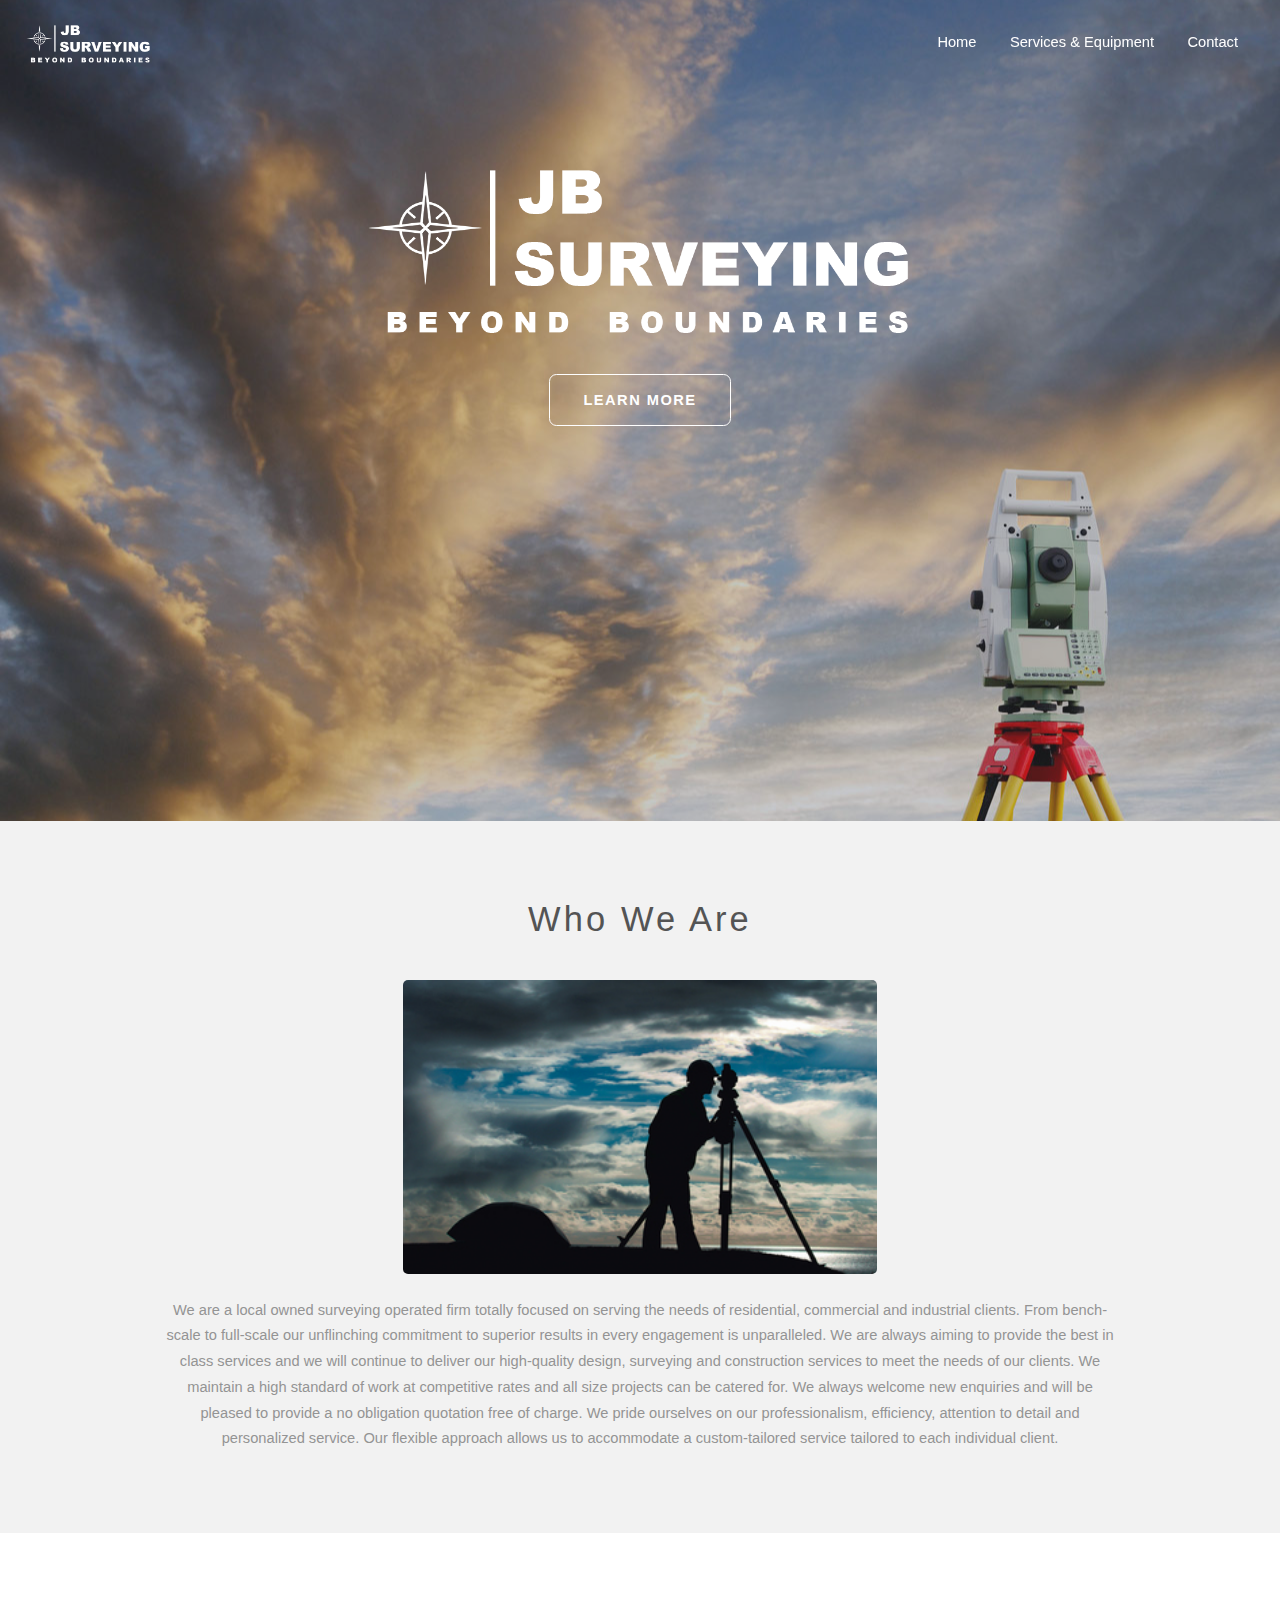
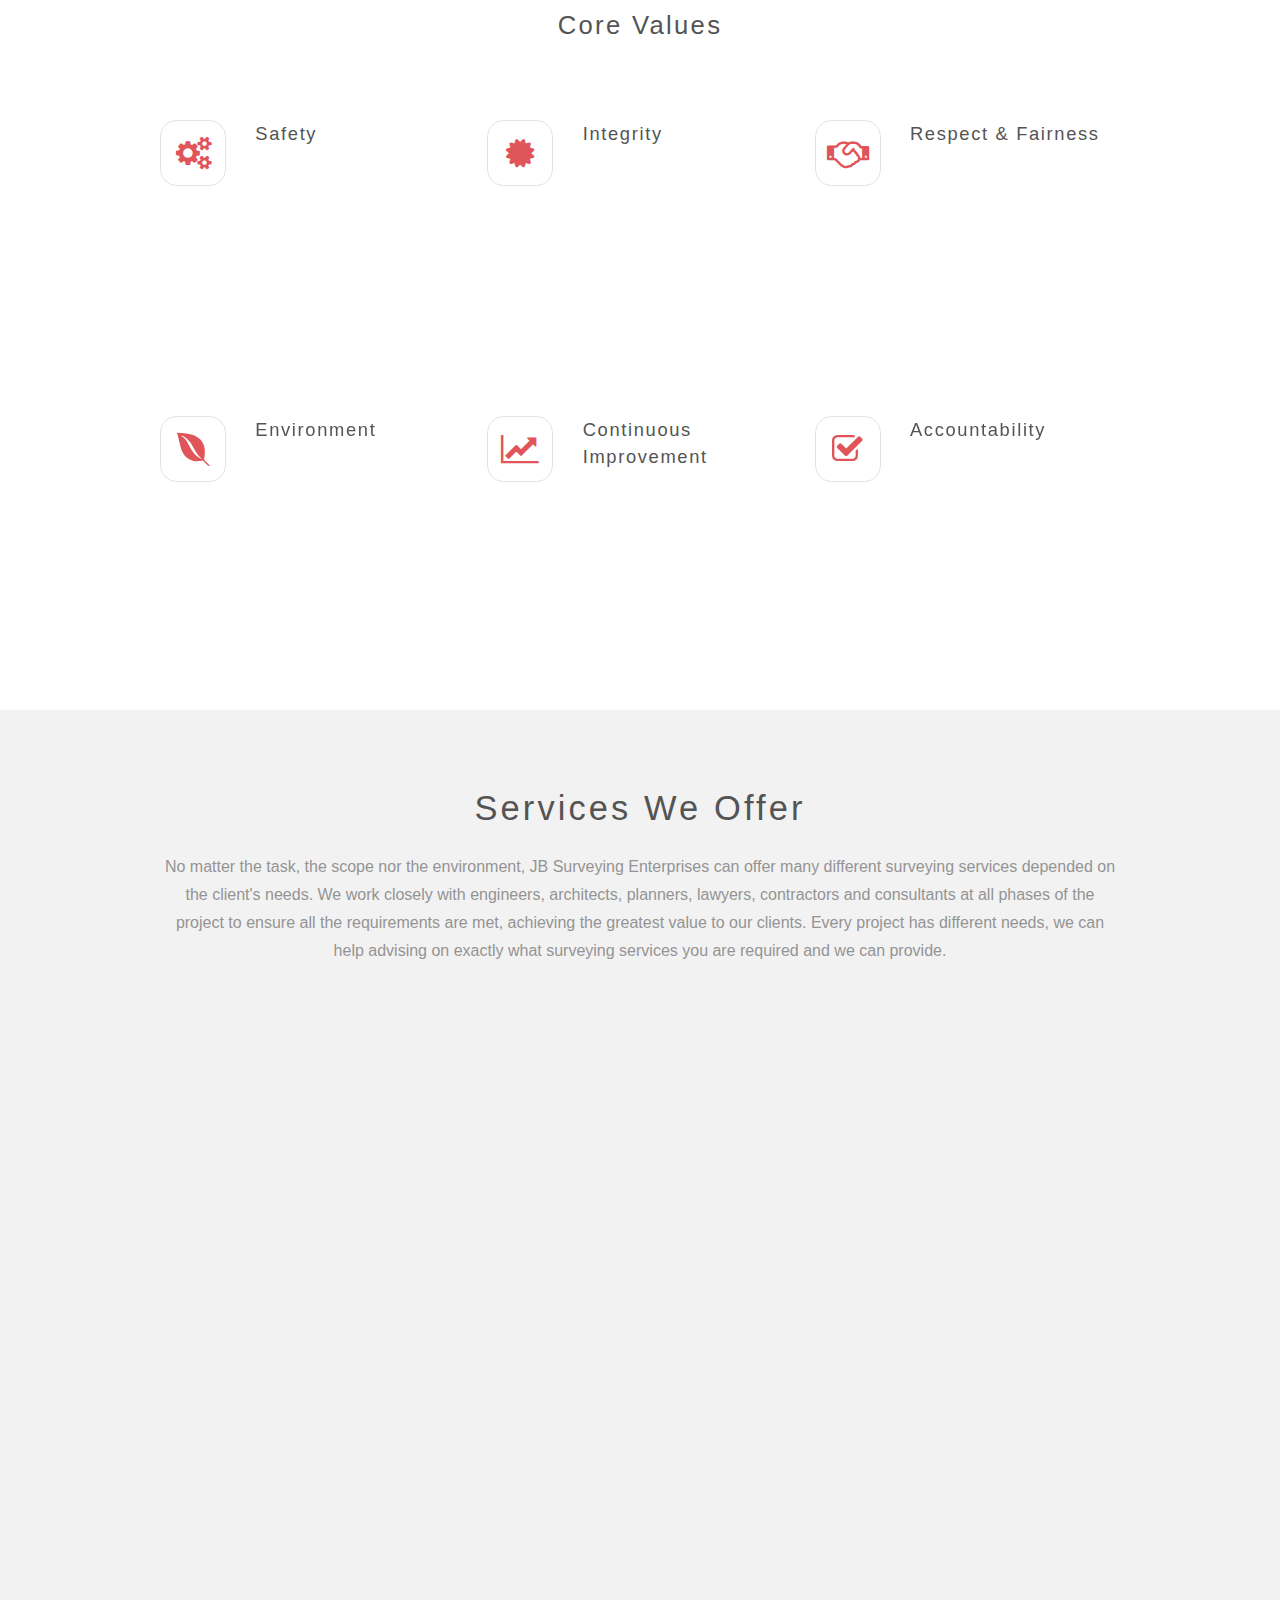
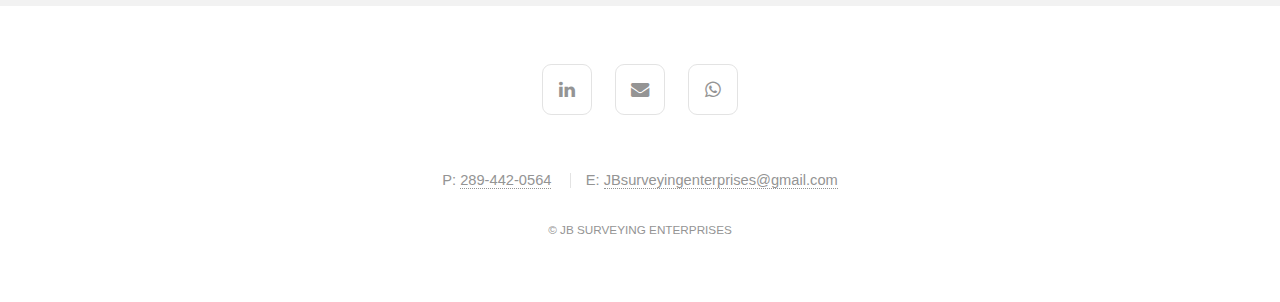
<file: index.html>
<!DOCTYPE HTML>
<html>

<head>
	<title>Home - JB Surveying Enterprises</title>
	<link rel="icon" href="images/JB_LOGO.png"/>
	<meta charset="utf-8" />
	<meta name="viewport" content="width=device-width, initial-scale=1, user-scalable=no" />
	<link rel="stylesheet" href="assets/css/main.css" />
	<link href="https://unpkg.com/aos@2.3.1/dist/aos.css" rel="stylesheet">
</head>

<body class="landing is-preload">

	<!-- Header -->
	<header id="header" class="alt ">
		<!-- <h1><a href="index.html">JB<span>surveying</span></a></h1> -->
		<a class="link" href="."><img class="logo-header" src="/images/new-logo5.png" alt="logo"></a>
		<nav id="nav">
			<ul>
				<li><a href="index.html">Home</a></li>
				<li><a href="services.html">Services & Equipment</a></li>
				<li><a href="contact.html">Contact</a></li>
			</ul>
		</nav>
	</header>

	<!-- Banner -->
	<section id="banner">
		<div class="inner">
			<img class="logo-img" src="/images/new-logo5.png" alt="logo">
			<ul class="actions special">
				<li><a href="#one" class="button large scrolly">Learn More</a></li>
			</ul>
		</div>
	</section>

	<!-- One -->
	<section id="one" class="wrapper style1">
		<div class="container">
			<header class="major">
				<h2>Who We Are</h2>
				<img class="survey-img" src="/images/banner3.jpg" alt="surveyor picture">
				<p class="header-text">We are a local owned surveying operated firm totally focused on serving the needs of residential, commercial and industrial clients.
					From bench-scale to full-scale our unflinching commitment to superior results in every engagement is unparalleled. 
					We are always aiming to provide the best in class services and we will continue to deliver our high-quality design,
					surveying and construction services to meet the needs of our clients.
					We maintain a high standard of work at competitive rates and all size projects can be catered for.
					We always welcome new enquiries and will be pleased to provide a no obligation quotation free of charge. 
					We pride ourselves on our professionalism, efficiency, attention to detail and personalized service.
					 Our flexible approach allows us to accommodate a custom-tailored service tailored to each individual client.
					</p>
			</header>
	</section>

	<!-- Two -->
	<section id="two" class="wrapper style2">
		<div class="container">
			<h2 class="services">Core Values</h2>
			<div class="row gtr-uniform">
				<div class="col-4 col-6-medium col-12-small">
					<section class="feature fa-cogs">
						<h3>Safety</h3>
						<p class="values" data-aos="fade-up" data-aos-duration="1000">We are dedicated to keeping our employees and our clients safe through training, education, and awareness. We safeguard company assets by complying with all company policies and government legislation.</p>
					</section>
				</div>
				<div class="col-4 col-6-medium col-12-small">
					<section class="feature fa-certificate">
						<h3>Integrity</h3>
						<p class="values" data-aos="fade-up" data-aos-duration="1000">We set expectations that demand of ourselves the highest standards of individual and corporate integrity.</p>
					</section>
				</div>
				<div class="col-4 col-6-medium col-12-small">
					<section class="feature fa-handshake-o">
						<h3>Respect & Fairness</h3>
						<p class="values" data-aos="fade-up" data-aos-duration="1000">We are dedicated to diversity, fair treatment; open and effective communication and interaction; mutual respect; and trust. We practice leadership that teaches, inspires, and promotes full participation and career development.</p>
					</section>
				</div>
				<div class="col-4 col-6-medium col-12-small">
					<section class="feature fa-envira">
						<h3>Environment</h3>
						<p class="values" data-aos="fade-up" data-aos-duration="1000">We care about the environment in which we all live and are committed to safeguard and operate in a manner that is environmentally sensitive and responsible.</p>
					</section>
				</div>
				<div class="col-4 col-6-medium col-12-small">
					<section class="feature fa-line-chart">
						<h3>Continuous Improvement</h3>
						<p class="values" data-aos="fade-up" data-aos-duration="1000">We create an operating discipline of continuous improvement that is integral to our culture. We foster an environment that encourages innovation, creativity, and results through teamwork and support.</p>
					</section>
				</div>
				<div class="col-4 col-6-medium col-12-small">
					<section class="feature fa-check-square-o">
						<h3>Accountability</h3>
						<p class="values" data-aos="fade-up" data-aos-duration="1000">We honor the commitments we make, and take personal responsibility for all actions and results.</p>
					</section>
				</div>
			</div>
		</div>
		
	</section>

	<!-- Three -->
	<section id="three" class="wrapper style1">
		<div class="container">
			<header class="major">
				<h2>Services We Offer</h2>
				<p class="section-text">No matter the task, the scope nor the environment, JB Surveying Enterprises can offer many different surveying services depended on the client's needs.  We work closely with engineers, architects, planners, lawyers, contractors and consultants at all phases of the project to ensure all the requirements are met, achieving the greatest value to our clients. Every project has different needs, we can help advising on exactly what surveying services you are required and we can provide.</p>
			</header>
			<div class="row">
				<div class="col-6 col-6-medium col-12-small" data-aos="fade-up" data-aos-duration="3000">
					<article class="box post">
						<a href="images/surveying.jpg" class="image fit"><img src="images/surveying.jpg" alt="" /></a>
						<h3>Ground Surveying</h3>
						<p>If you would like more information on what we can offer as surveyors, please click the link below.</p>
						<ul class="actions special">
							<li><a href="services.html#section-one" class="button">Learn More</a></li>
						</ul>
					</article>
				</div>
				<div class="col-6 col-6-medium col-12-small" data-aos="fade-up" data-aos-duration="3000">
					<article class="box post">
						<a href="images/drone.jpg" class="image fit"><img src="images/drone.jpg" alt="" /></a>
						<h3>Aerial Surveying</h3>
						<p>If you would like more information on what we can offer with our aerial surveying, please click the link below.</p>
						<ul class="actions special">
							<li><a href="services.html#section-two" class="button">Learn More</a></li>
						</ul>
					</article>
				</div>
			</div>
		</div>
	</section>

	<!-- Footer -->
	<footer id="footer">
		<ul class="icons">
			<li><a target="_blank" href="https://www.linkedin.com/in/betancourtjuan/" class="icon fa-linkedin"><span class="label">Linkedin</span></a></li>
			<li><a target="_blank" href="mailto:JBsurveyingenterprises@gmail.com" class="icon fa-envelope"><span class="label">Envelope</span></a></li>
			<li><a target="_blank" href="https://wa.me/2894420564" class="icon fa-whatsapp"></a></li>
		</ul>
		<ul class="menu">
			<li>P: <a href="tel:2894420564">289-442-0564</a></li>
			<li>E: <a target="_blank" href="mailto:JBsurveyingenterprises@gmail.com">JBsurveyingenterprises@gmail.com</a></li>
		</ul>
		<span class="copyright">
			&copy; JB SURVEYING ENTERPRISES
		</span>
	</footer>

	<!-- Scripts -->
	<script src="assets/js/jquery.min.js"></script>
	<script src="assets/js/jquery.dropotron.min.js"></script>
	<script src="https://unpkg.com/aos@2.3.1/dist/aos.js"></script>
	<script src="assets/js/jquery.scrollex.min.js"></script>
	<script src="assets/js/jquery.scrolly.min.js"></script>
	<script src="assets/js/jquery.slidertron.min.js"></script>
	<script src="assets/js/browser.min.js"></script>
	<script src="assets/js/breakpoints.min.js"></script>
	<script src="assets/js/util.js"></script>
	<script src="assets/js/main.js"></script>
	<script>
		AOS.init();
	</script>

</body>

</html>
</file>
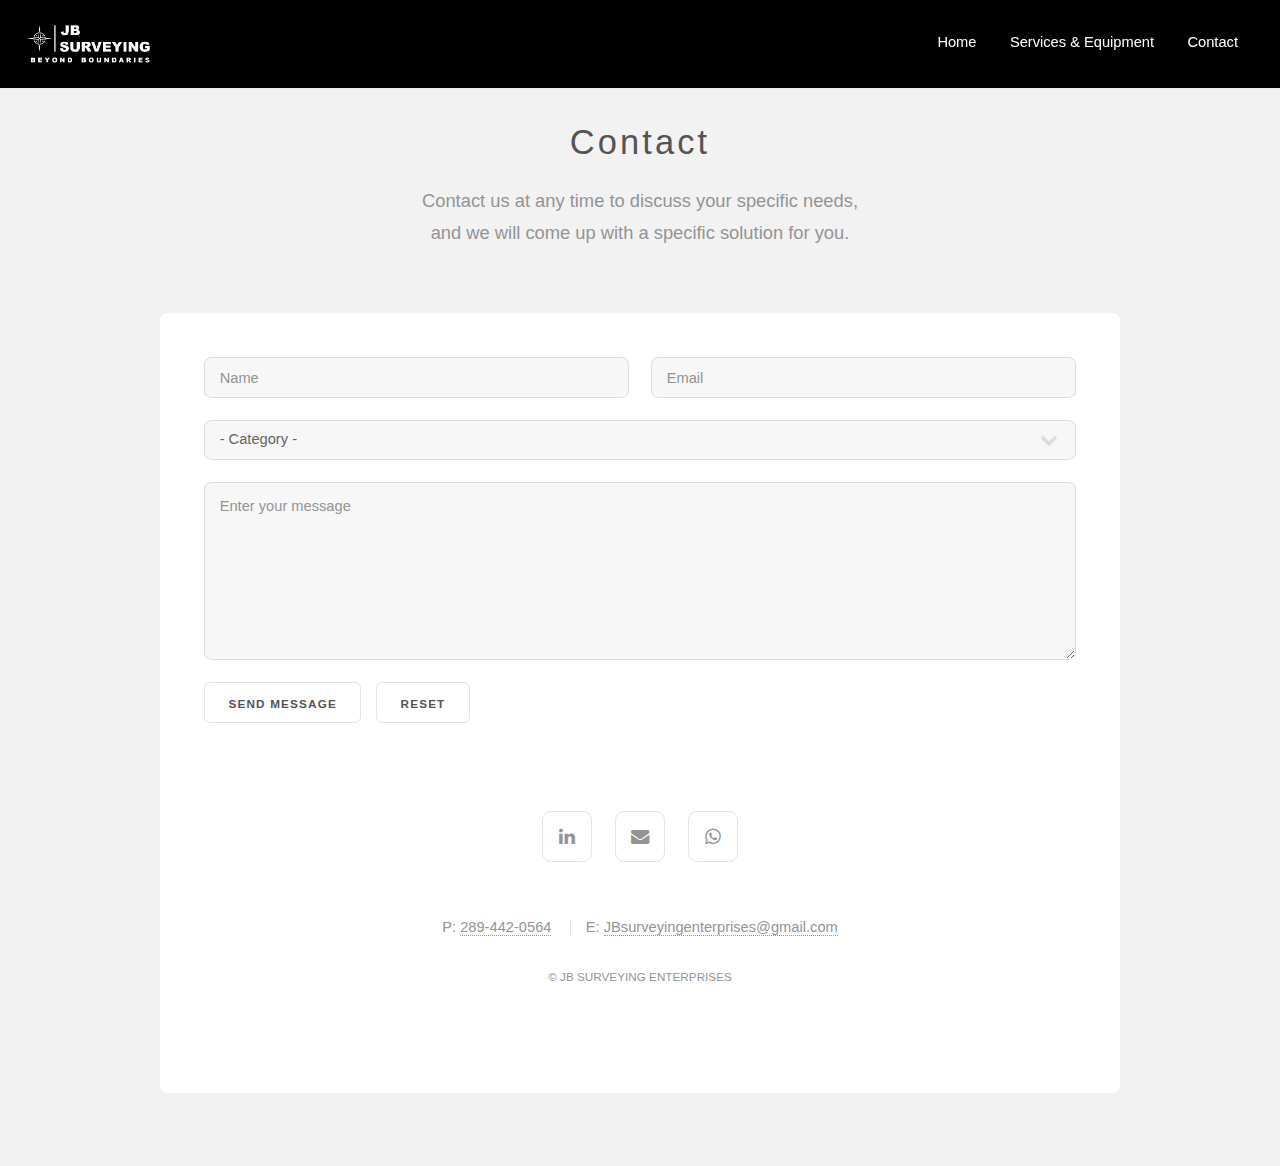
<file: contact.html>
<!DOCTYPE HTML>
<html>
	<head>
		<title>Contact - JB Surveying Enterprises</title>
	    <link rel="icon" href="images/JB_LOGO.png"/>    
		<meta charset="utf-8" />
		<meta name="viewport" content="width=device-width, initial-scale=1, user-scalable=no" />
		<link rel="stylesheet" href="assets/css/main.css" />
	</head>
	<body class="is-preload">

		<!-- Header -->
			<header id="header">
				<!-- <h1><a href="index.html">JB<span>surveying</span></a></h1> -->
				<a class="link" href="."><img class="logo-header" src="/images/new-logo5.png" alt="logo"></a>
				<nav id="nav">
					<ul>
                        <li><a href="index.html">Home</a></li>
                        <li><a href="services.html">Services & Equipment</a></li>
                        <li><a href="contact.html">Contact</a></li>
                    </ul>
				</nav>
			</header>

		<!-- Main -->
			<section id="main" class="wrapper style1">
				<header class="major">
					<h2>Contact</h2>
					<p>Contact us at any time to discuss your specific needs,</br>
                        and we will come up with a specific solution for you.</p>
				</header>
				<div class="container">

					<!-- Content -->
						<section id="content">

							<!-- Form -->
								<section>
									<form name="contact" method="POST" data-netlify="true">
										<div class="row gtr-uniform">
											<div class="col-6 col-12-small">
												<input type="text" name="name" id="name" placeholder="Name" />
											</div>
											<div class="col-6 col-12-small">
												<input type="email" name="email" id="email" placeholder="Email" />
											</div>
											<div class="col-12">
												<select name="category" id="category">
													<option value="">- Category -</option>
													<option value="surveying">Surveying</option>
													<option value="droning">Droning</option>
												</select>
											</div>
											<div class="col-12">
												<textarea name="message" id="message" placeholder="Enter your message" rows="6"></textarea>
											</div>
											<div class="col-12">
												<ul class="actions">
													<li><input type="submit" value="Send Message" /></li>
													<li><input type="reset" value="Reset" class="alt" /></li>
												</ul>
											</div>
										</div>
									</form>
								</section>

		<!-- Footer -->
        <footer id="footer">
			<ul class="icons">
				<li><a target="_blank" href="https://www.linkedin.com/in/betancourtjuan/" class="icon fa-linkedin"><span class="label">Linkedin</span></a></li>
				<li><a target="_blank" href="mailto:JBsurveyingenterprises@gmail.com" class="icon fa-envelope"><span class="label">Envelope</span></a></li>
				<li><a target="_blank" href="https://wa.me/2894420564" class="icon fa-whatsapp"></a></li>
			</ul>
			<ul class="menu">
				<li>P: <a href="tel:2894420564">289-442-0564</a></li>
				<li>E: <a target="_blank" href="mailto:JBsurveyingenterprises@gmail.com">JBsurveyingenterprises@gmail.com</a></li>
			</ul>
			<span class="copyright">
				&copy; JB SURVEYING ENTERPRISES
			</span>
		</footer>

		<!-- Scripts -->
			<script src="assets/js/jquery.min.js"></script>
			<script src="assets/js/jquery.dropotron.min.js"></script>
			<script src="assets/js/jquery.scrollex.min.js"></script>
			<script src="assets/js/jquery.scrolly.min.js"></script>
			<script src="assets/js/jquery.slidertron.min.js"></script>
			<script src="assets/js/browser.min.js"></script>
			<script src="assets/js/breakpoints.min.js"></script>
			<script src="assets/js/util.js"></script>
			<script src="assets/js/main.js"></script>

	</body>
</html>
</file>
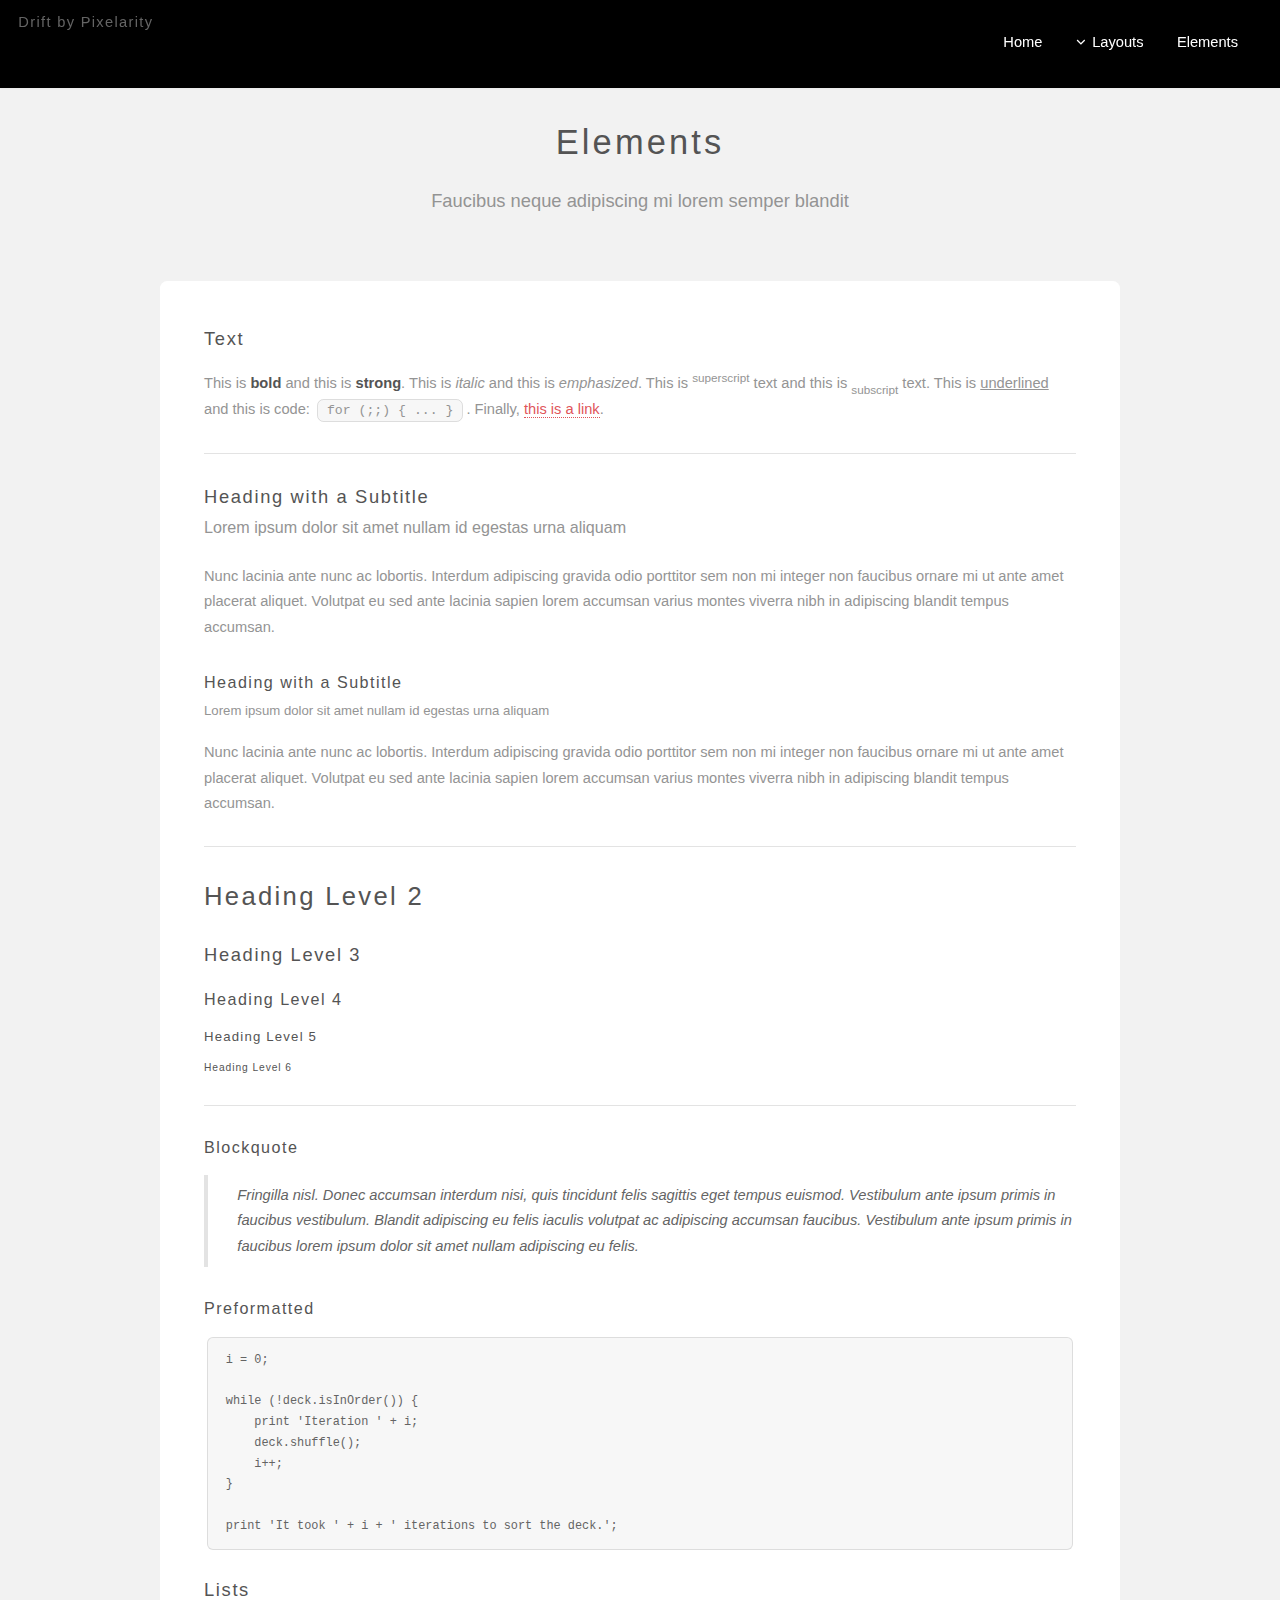
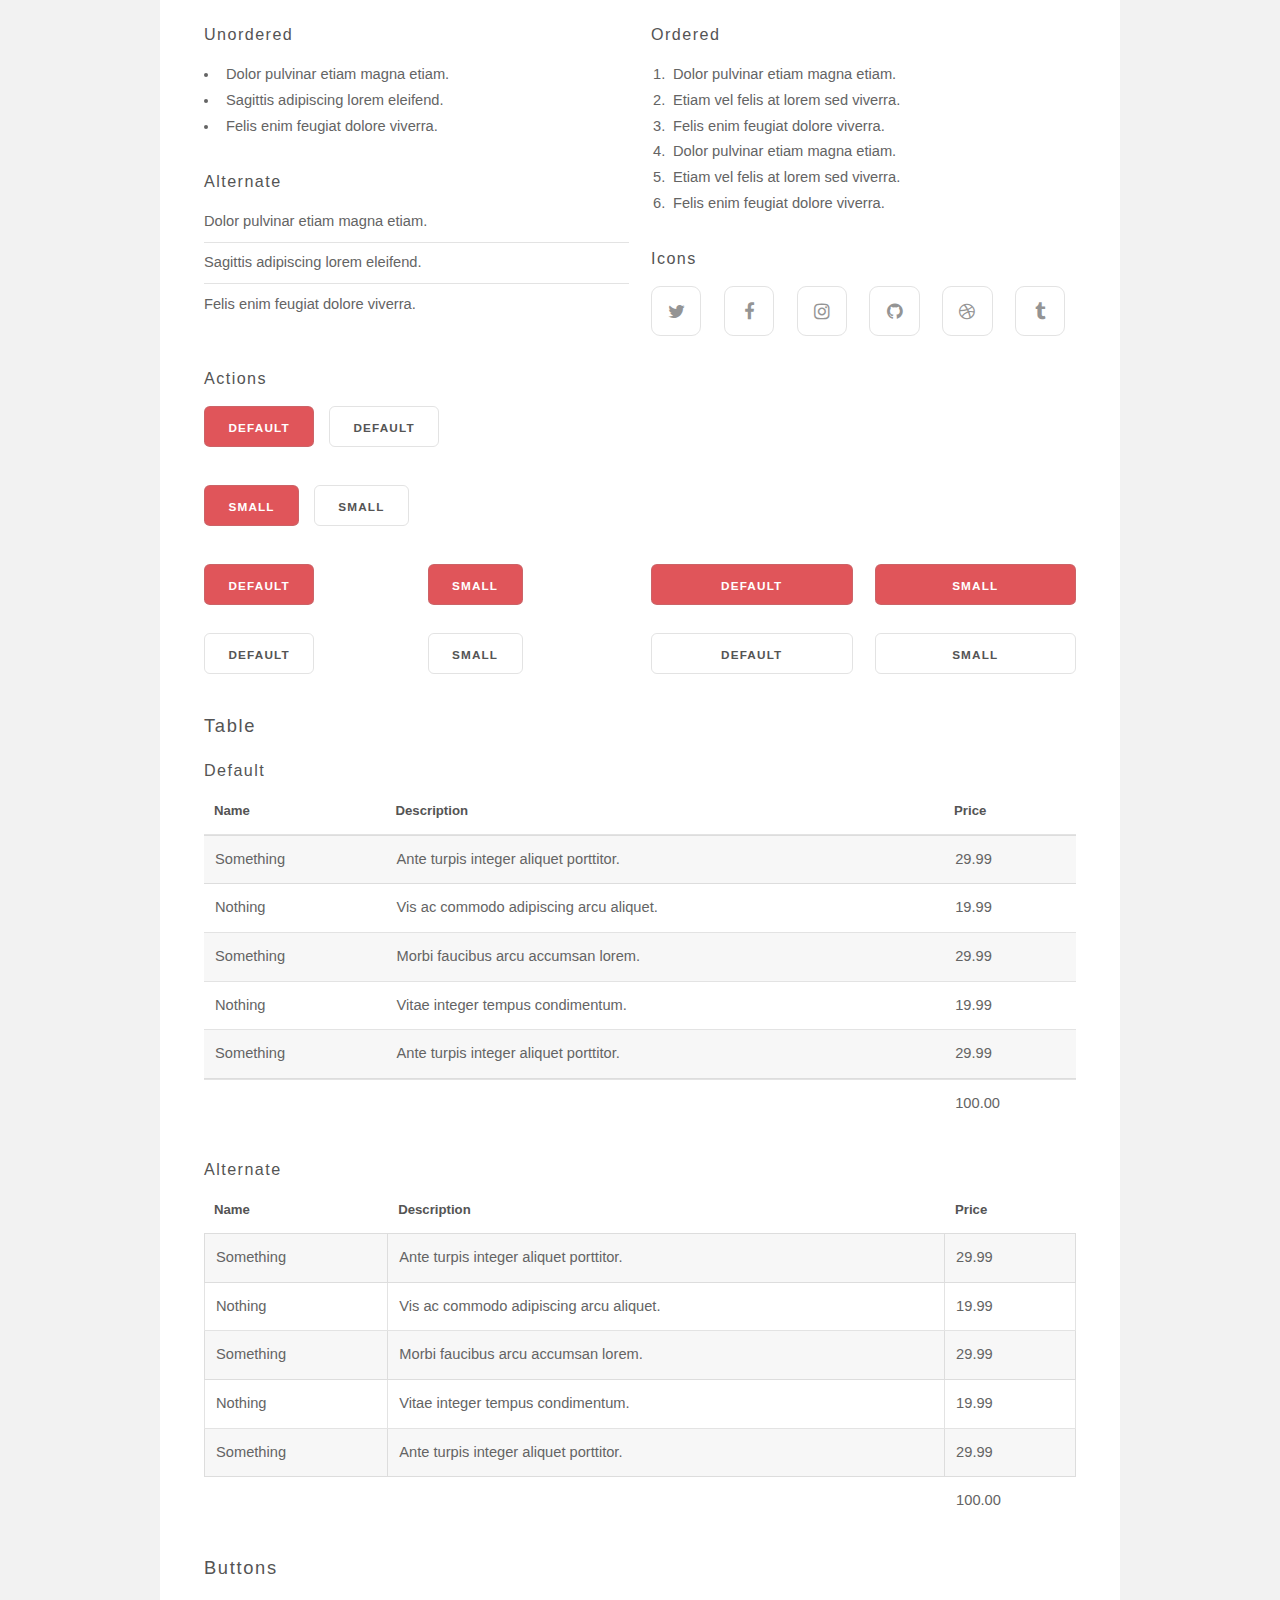
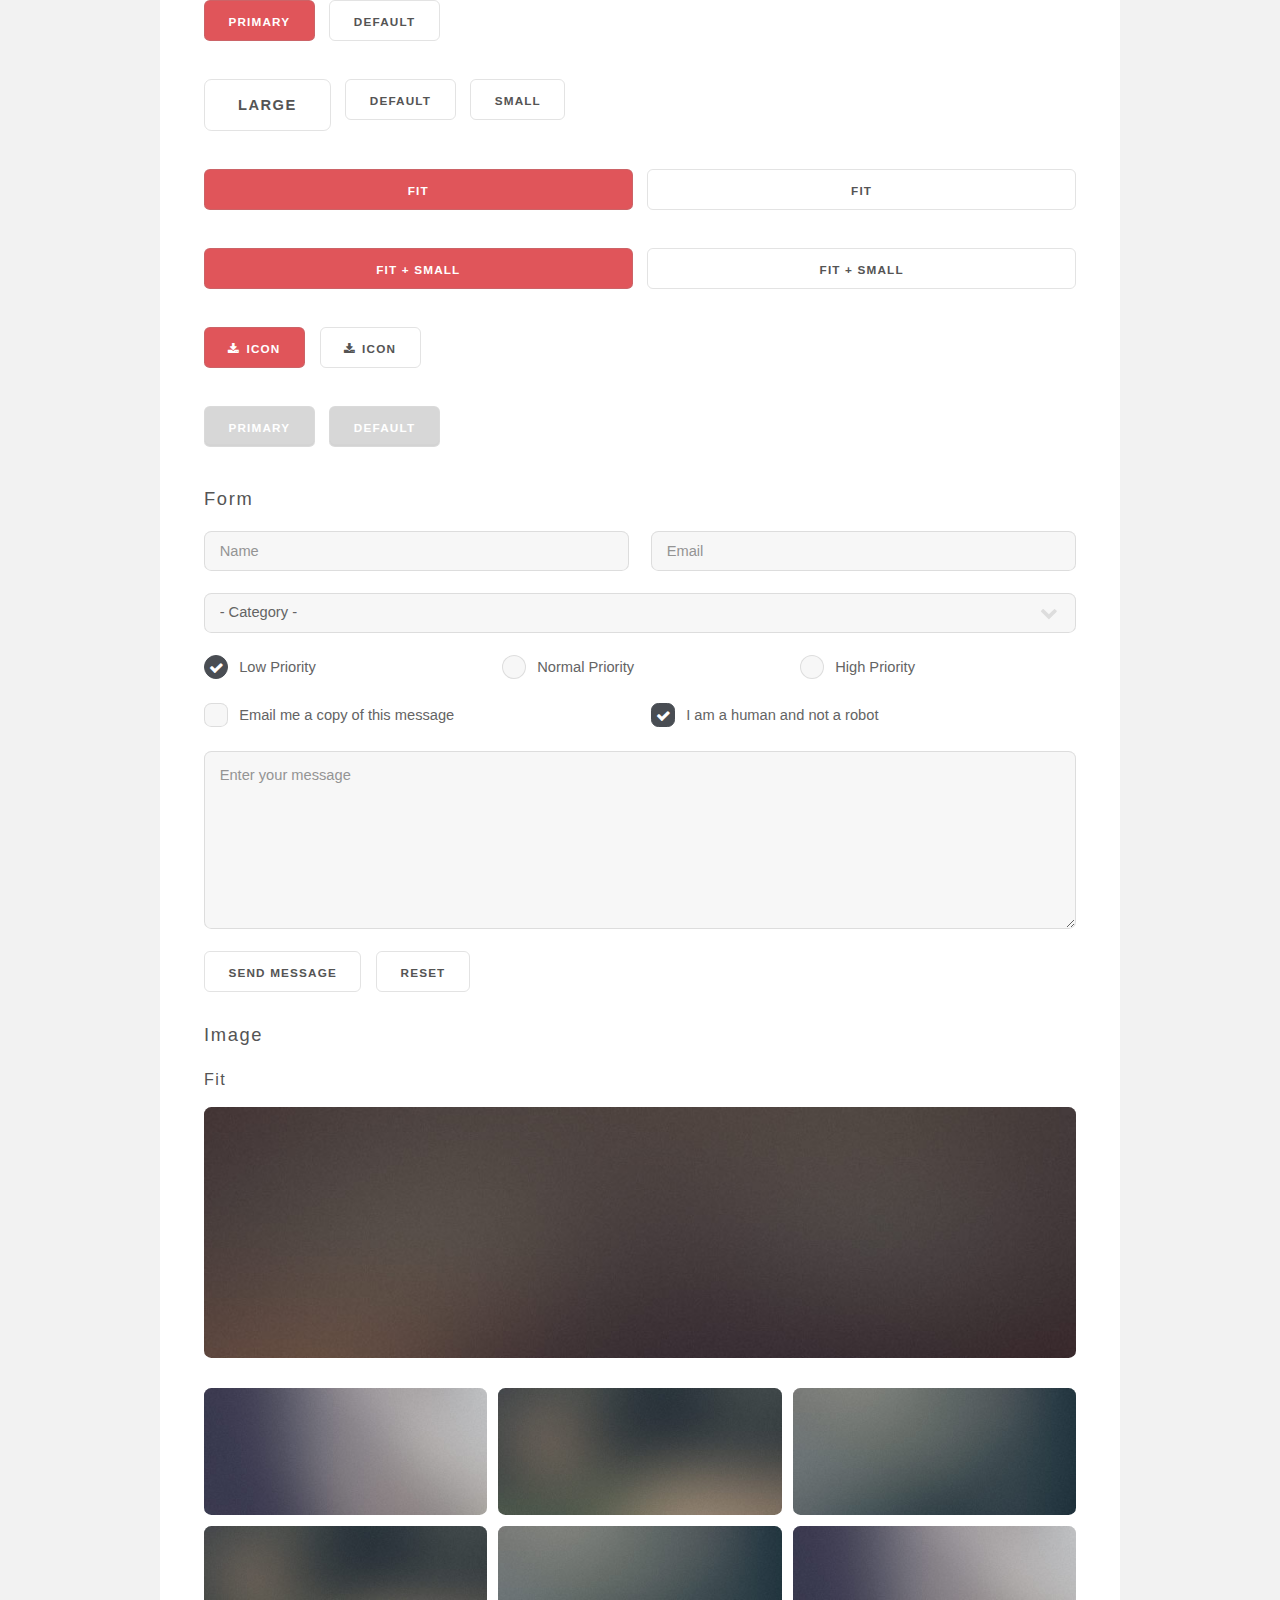
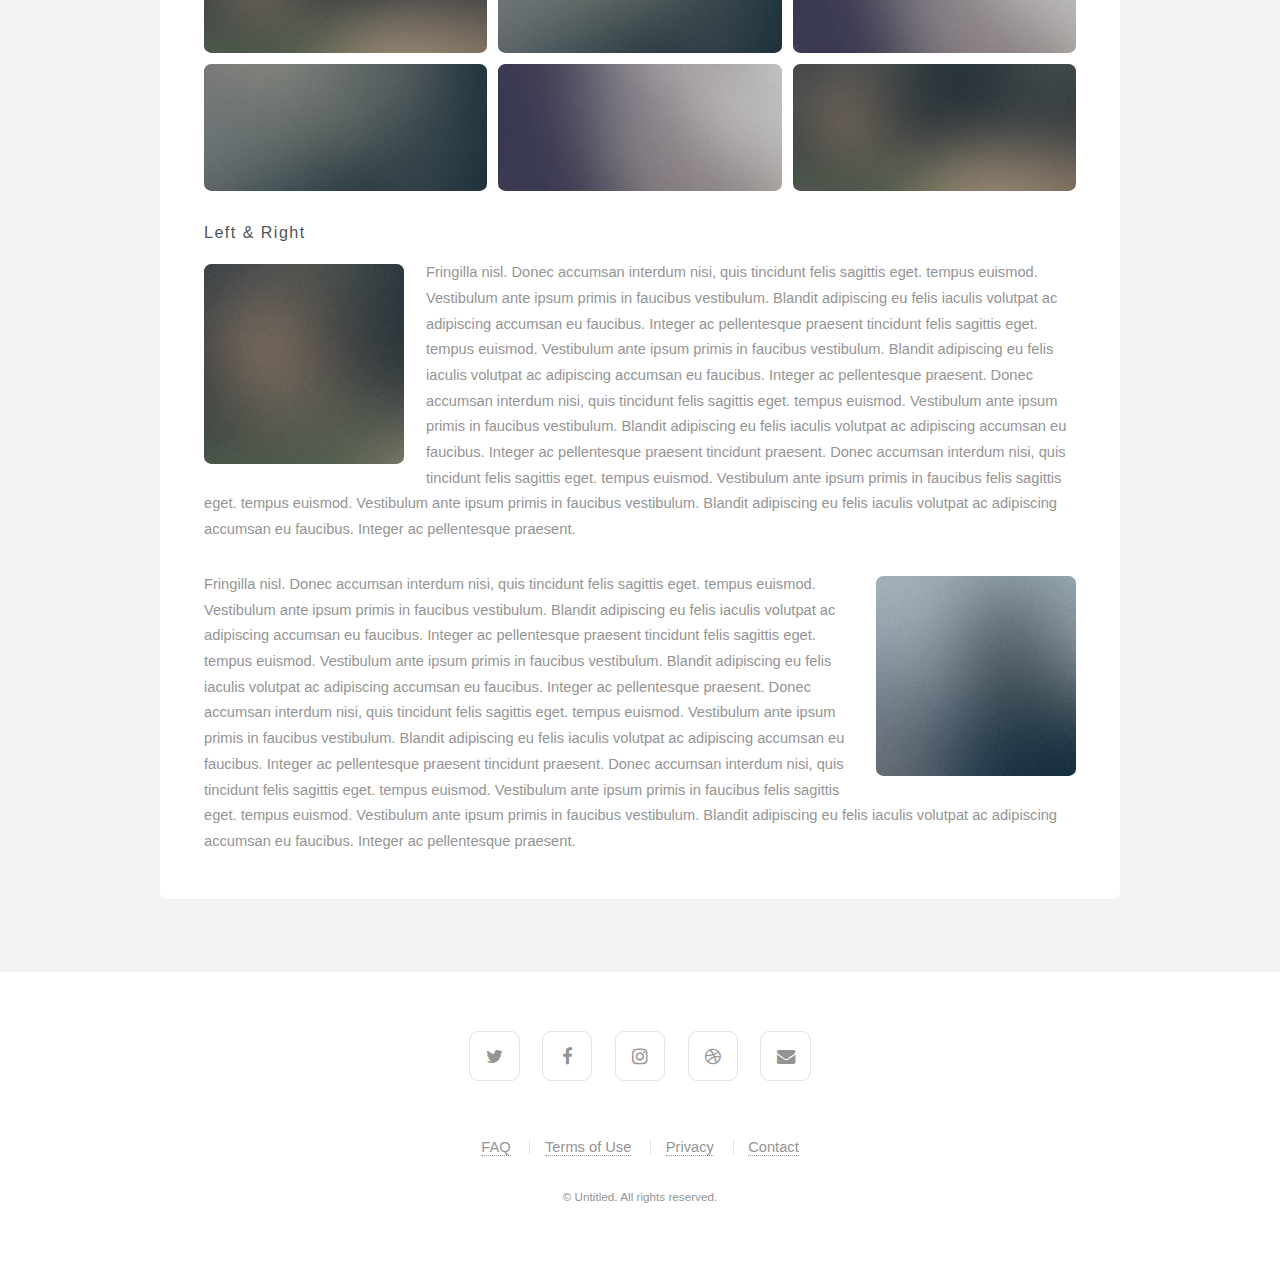
<file: elements.html>
<!DOCTYPE HTML>
<html>
	<head>
		<title>Untitled</title>
		<meta charset="utf-8" />
		<meta name="viewport" content="width=device-width, initial-scale=1, user-scalable=no" />
		<link rel="stylesheet" href="assets/css/main.css" />
	</head>
	<body class="is-preload">

		<!-- Header -->
			<header id="header">
				<h1><a href="index.html">Drift <span>by Pixelarity</span></a></h1>
				<nav id="nav">
					<ul>
						<li><a href="index.html">Home</a></li>
						<li>
							<a href="#" class="icon fa-angle-down">Layouts</a>
							<ul>
								<li><a href="left-sidebar.html">Left Sidebar</a></li>
								<li><a href="right-sidebar.html">Right Sidebar</a></li>
								<li><a href="no-sidebar.html">No Sidebar</a></li>
								<li>
									<a href="#">Submenu</a>
									<ul>
										<li><a href="#">Option 1</a></li>
										<li><a href="#">Option 2</a></li>
										<li><a href="#">Option 3</a></li>
										<li><a href="#">Option 4</a></li>
									</ul>
								</li>
							</ul>
						</li>
						<li><a href="elements.html">Elements</a></li>
					</ul>
				</nav>
			</header>

		<!-- Main -->
			<section id="main" class="wrapper style1">
				<header class="major">
					<h2>Elements</h2>
					<p>Faucibus neque adipiscing mi lorem semper blandit</p>
				</header>
				<div class="container">

					<!-- Content -->
						<section id="content">

							<!-- Text -->
								<section>
									<h3>Text</h3>
									<p>This is <b>bold</b> and this is <strong>strong</strong>. This is <i>italic</i> and this is <em>emphasized</em>.
									This is <sup>superscript</sup> text and this is <sub>subscript</sub> text.
									This is <u>underlined</u> and this is code: <code>for (;;) { ... }</code>. Finally, <a href="#">this is a link</a>.</p>

									<hr />

									<header>
										<h3>Heading with a Subtitle</h3>
										<p>Lorem ipsum dolor sit amet nullam id egestas urna aliquam</p>
									</header>
									<p>Nunc lacinia ante nunc ac lobortis. Interdum adipiscing gravida odio porttitor sem non mi integer non faucibus ornare mi ut ante amet placerat aliquet. Volutpat eu sed ante lacinia sapien lorem accumsan varius montes viverra nibh in adipiscing blandit tempus accumsan.</p>
									<header>
										<h4>Heading with a Subtitle</h4>
										<p>Lorem ipsum dolor sit amet nullam id egestas urna aliquam</p>
									</header>
									<p>Nunc lacinia ante nunc ac lobortis. Interdum adipiscing gravida odio porttitor sem non mi integer non faucibus ornare mi ut ante amet placerat aliquet. Volutpat eu sed ante lacinia sapien lorem accumsan varius montes viverra nibh in adipiscing blandit tempus accumsan.</p>

									<hr />

									<h2>Heading Level 2</h2>
									<h3>Heading Level 3</h3>
									<h4>Heading Level 4</h4>
									<h5>Heading Level 5</h5>
									<h6>Heading Level 6</h6>

									<hr />

									<h4>Blockquote</h4>
									<blockquote>Fringilla nisl. Donec accumsan interdum nisi, quis tincidunt felis sagittis eget tempus euismod. Vestibulum ante ipsum primis in faucibus vestibulum. Blandit adipiscing eu felis iaculis volutpat ac adipiscing accumsan faucibus. Vestibulum ante ipsum primis in faucibus lorem ipsum dolor sit amet nullam adipiscing eu felis.</blockquote>

									<h4>Preformatted</h4>
									<pre><code>i = 0;

while (!deck.isInOrder()) {
    print 'Iteration ' + i;
    deck.shuffle();
    i++;
}

print 'It took ' + i + ' iterations to sort the deck.';
</code></pre>
								</section>

							<!-- Lists -->
								<section>
									<h3>Lists</h3>
									<div class="row">
										<div class="col-6 col-12-medium">

											<h4>Unordered</h4>
											<ul>
												<li>Dolor pulvinar etiam magna etiam.</li>
												<li>Sagittis adipiscing lorem eleifend.</li>
												<li>Felis enim feugiat dolore viverra.</li>
											</ul>

											<h4>Alternate</h4>
											<ul class="alt">
												<li>Dolor pulvinar etiam magna etiam.</li>
												<li>Sagittis adipiscing lorem eleifend.</li>
												<li>Felis enim feugiat dolore viverra.</li>
											</ul>

										</div>
										<div class="col-6 col-12-medium">

											<h4>Ordered</h4>
											<ol>
												<li>Dolor pulvinar etiam magna etiam.</li>
												<li>Etiam vel felis at lorem sed viverra.</li>
												<li>Felis enim feugiat dolore viverra.</li>
												<li>Dolor pulvinar etiam magna etiam.</li>
												<li>Etiam vel felis at lorem sed viverra.</li>
												<li>Felis enim feugiat dolore viverra.</li>
											</ol>

											<h4>Icons</h4>
											<ul class="icons">
												<li><a href="#" class="icon fa-twitter"><span class="label">Twitter</span></a></li>
												<li><a href="#" class="icon fa-facebook"><span class="label">Facebook</span></a></li>
												<li><a href="#" class="icon fa-instagram"><span class="label">Instagram</span></a></li>
												<li><a href="#" class="icon fa-github"><span class="label">Github</span></a></li>
												<li><a href="#" class="icon fa-dribbble"><span class="label">Dribbble</span></a></li>
												<li><a href="#" class="icon fa-tumblr"><span class="label">Tumblr</span></a></li>
											</ul>

										</div>
									</div>

									<h4>Actions</h4>
									<ul class="actions">
										<li><a href="#" class="button primary">Default</a></li>
										<li><a href="#" class="button">Default</a></li>
									</ul>
									<ul class="actions small">
										<li><a href="#" class="button primary small">Small</a></li>
										<li><a href="#" class="button small">Small</a></li>
									</ul>
									<div class="row">
										<div class="col-3 col-12-medium">
											<ul class="actions stacked">
												<li><a href="#" class="button primary">Default</a></li>
												<li><a href="#" class="button">Default</a></li>
											</ul>
										</div>
										<div class="col-3 col-12-medium">
											<ul class="actions stacked">
												<li><a href="#" class="button primary small">Small</a></li>
												<li><a href="#" class="button small">Small</a></li>
											</ul>
										</div>
										<div class="col-3 col-12-medium">
											<ul class="actions stacked">
												<li><a href="#" class="button primary fit">Default</a></li>
												<li><a href="#" class="button fit">Default</a></li>
											</ul>
										</div>
										<div class="col-3 col-12-medium">
											<ul class="actions stacked">
												<li><a href="#" class="button primary small fit">Small</a></li>
												<li><a href="#" class="button small fit">Small</a></li>
											</ul>
										</div>
									</div>
								</section>

							<!-- Table -->
								<section>
									<h3>Table</h3>

									<h4>Default</h4>
									<div class="table-wrapper">
										<table>
											<thead>
												<tr>
													<th>Name</th>
													<th>Description</th>
													<th>Price</th>
												</tr>
											</thead>
											<tbody>
												<tr>
													<td>Something</td>
													<td>Ante turpis integer aliquet porttitor.</td>
													<td>29.99</td>
												</tr>
												<tr>
													<td>Nothing</td>
													<td>Vis ac commodo adipiscing arcu aliquet.</td>
													<td>19.99</td>
												</tr>
												<tr>
													<td>Something</td>
													<td> Morbi faucibus arcu accumsan lorem.</td>
													<td>29.99</td>
												</tr>
												<tr>
													<td>Nothing</td>
													<td>Vitae integer tempus condimentum.</td>
													<td>19.99</td>
												</tr>
												<tr>
													<td>Something</td>
													<td>Ante turpis integer aliquet porttitor.</td>
													<td>29.99</td>
												</tr>
											</tbody>
											<tfoot>
												<tr>
													<td colspan="2"></td>
													<td>100.00</td>
												</tr>
											</tfoot>
										</table>
									</div>

									<h4>Alternate</h4>
									<div class="table-wrapper">
										<table class="alt">
											<thead>
												<tr>
													<th>Name</th>
													<th>Description</th>
													<th>Price</th>
												</tr>
											</thead>
											<tbody>
												<tr>
													<td>Something</td>
													<td>Ante turpis integer aliquet porttitor.</td>
													<td>29.99</td>
												</tr>
												<tr>
													<td>Nothing</td>
													<td>Vis ac commodo adipiscing arcu aliquet.</td>
													<td>19.99</td>
												</tr>
												<tr>
													<td>Something</td>
													<td> Morbi faucibus arcu accumsan lorem.</td>
													<td>29.99</td>
												</tr>
												<tr>
													<td>Nothing</td>
													<td>Vitae integer tempus condimentum.</td>
													<td>19.99</td>
												</tr>
												<tr>
													<td>Something</td>
													<td>Ante turpis integer aliquet porttitor.</td>
													<td>29.99</td>
												</tr>
											</tbody>
											<tfoot>
												<tr>
													<td colspan="2"></td>
													<td>100.00</td>
												</tr>
											</tfoot>
										</table>
									</div>
								</section>

							<!-- Buttons -->
								<section>
									<h3>Buttons</h3>
									<ul class="actions">
										<li><a href="#" class="button primary">Primary</a></li>
										<li><a href="#" class="button">Default</a></li>
									</ul>
									<ul class="actions">
										<li><a href="#" class="button large">Large</a></li>
										<li><a href="#" class="button">Default</a></li>
										<li><a href="#" class="button small">Small</a></li>
									</ul>
									<ul class="actions fit">
										<li><a href="#" class="button primary fit">Fit</a></li>
										<li><a href="#" class="button fit">Fit</a></li>
									</ul>
									<ul class="actions fit small">
										<li><a href="#" class="button primary fit small">Fit + Small</a></li>
										<li><a href="#" class="button fit small">Fit + Small</a></li>
									</ul>
									<ul class="actions">
										<li><a href="#" class="button primary icon fa-download">Icon</a></li>
										<li><a href="#" class="button icon fa-download">Icon</a></li>
									</ul>
									<ul class="actions">
										<li><span class="button primary disabled">Primary</span></li>
										<li><span class="button disabled">Default</span></li>
									</ul>
								</section>

							<!-- Form -->
								<section>
									<h3>Form</h3>
									<form method="post" action="#">
										<div class="row gtr-uniform">
											<div class="col-6 col-12-small">
												<input type="text" name="name" id="name" value="" placeholder="Name" />
											</div>
											<div class="col-6 col-12-small">
												<input type="email" name="email" id="email" value="" placeholder="Email" />
											</div>
											<div class="col-12">
												<select name="category" id="category">
													<option value="">- Category -</option>
													<option value="1">Manufacturing</option>
													<option value="1">Shipping</option>
													<option value="1">Administration</option>
													<option value="1">Human Resources</option>
												</select>
											</div>
											<div class="col-4 col-12-medium">
												<input type="radio" id="priority-low" name="priority" checked>
												<label for="priority-low">Low Priority</label>
											</div>
											<div class="col-4 col-12-medium">
												<input type="radio" id="priority-normal" name="priority">
												<label for="priority-normal">Normal Priority</label>
											</div>
											<div class="col-4 col-12-medium">
												<input type="radio" id="priority-high" name="priority">
												<label for="priority-high">High Priority</label>
											</div>
											<div class="col-6 col-12-medium">
												<input type="checkbox" id="copy" name="copy">
												<label for="copy">Email me a copy of this message</label>
											</div>
											<div class="col-6 col-12-medium">
												<input type="checkbox" id="human" name="human" checked>
												<label for="human">I am a human and not a robot</label>
											</div>
											<div class="col-12">
												<textarea name="message" id="message" placeholder="Enter your message" rows="6"></textarea>
											</div>
											<div class="col-12">
												<ul class="actions">
													<li><input type="submit" value="Send Message" /></li>
													<li><input type="reset" value="Reset" class="alt" /></li>
												</ul>
											</div>
										</div>
									</form>
								</section>

							<!-- Image -->
								<section>
									<h3>Image</h3>
									<h4>Fit</h4>
									<span class="image fit"><img src="images/pic07.jpg" alt="" /></span>
									<div class="box alt">
										<div class="row gtr-50 gtr-uniform">
											<div class="col-4 col-6-small"><span class="image fit"><img src="images/pic01.jpg" alt="" /></span></div>
											<div class="col-4 col-6-small"><span class="image fit"><img src="images/pic02.jpg" alt="" /></span></div>
											<div class="col-4 col-6-small"><span class="image fit"><img src="images/pic03.jpg" alt="" /></span></div>
											<div class="col-4 col-6-small"><span class="image fit"><img src="images/pic02.jpg" alt="" /></span></div>
											<div class="col-4 col-6-small"><span class="image fit"><img src="images/pic03.jpg" alt="" /></span></div>
											<div class="col-4 col-6-small"><span class="image fit"><img src="images/pic01.jpg" alt="" /></span></div>
											<div class="col-4 col-6-small"><span class="image fit"><img src="images/pic03.jpg" alt="" /></span></div>
											<div class="col-4 col-6-small"><span class="image fit"><img src="images/pic01.jpg" alt="" /></span></div>
											<div class="col-4 col-6-small"><span class="image fit"><img src="images/pic02.jpg" alt="" /></span></div>
										</div>
									</div>

									<h4>Left &amp; Right</h4>
									<p><span class="image left"><img src="images/pic08.jpg" alt="" /></span>Fringilla nisl. Donec accumsan interdum nisi, quis tincidunt felis sagittis eget. tempus euismod. Vestibulum ante ipsum primis in faucibus vestibulum. Blandit adipiscing eu felis iaculis volutpat ac adipiscing accumsan eu faucibus. Integer ac pellentesque praesent tincidunt felis sagittis eget. tempus euismod. Vestibulum ante ipsum primis in faucibus vestibulum. Blandit adipiscing eu felis iaculis volutpat ac adipiscing accumsan eu faucibus. Integer ac pellentesque praesent. Donec accumsan interdum nisi, quis tincidunt felis sagittis eget. tempus euismod. Vestibulum ante ipsum primis in faucibus vestibulum. Blandit adipiscing eu felis iaculis volutpat ac adipiscing accumsan eu faucibus. Integer ac pellentesque praesent tincidunt praesent. Donec accumsan interdum nisi, quis tincidunt felis sagittis eget. tempus euismod. Vestibulum ante ipsum primis in faucibus felis sagittis eget. tempus euismod. Vestibulum ante ipsum primis in faucibus vestibulum. Blandit adipiscing eu felis iaculis volutpat ac adipiscing accumsan eu faucibus. Integer ac pellentesque praesent.</p>
									<p><span class="image right"><img src="images/pic09.jpg" alt="" /></span>Fringilla nisl. Donec accumsan interdum nisi, quis tincidunt felis sagittis eget. tempus euismod. Vestibulum ante ipsum primis in faucibus vestibulum. Blandit adipiscing eu felis iaculis volutpat ac adipiscing accumsan eu faucibus. Integer ac pellentesque praesent tincidunt felis sagittis eget. tempus euismod. Vestibulum ante ipsum primis in faucibus vestibulum. Blandit adipiscing eu felis iaculis volutpat ac adipiscing accumsan eu faucibus. Integer ac pellentesque praesent. Donec accumsan interdum nisi, quis tincidunt felis sagittis eget. tempus euismod. Vestibulum ante ipsum primis in faucibus vestibulum. Blandit adipiscing eu felis iaculis volutpat ac adipiscing accumsan eu faucibus. Integer ac pellentesque praesent tincidunt praesent. Donec accumsan interdum nisi, quis tincidunt felis sagittis eget. tempus euismod. Vestibulum ante ipsum primis in faucibus felis sagittis eget. tempus euismod. Vestibulum ante ipsum primis in faucibus vestibulum. Blandit adipiscing eu felis iaculis volutpat ac adipiscing accumsan eu faucibus. Integer ac pellentesque praesent.</p>
								</section>

						</section>

				</div>
			</section>

		<!-- Footer -->
			<footer id="footer">
				<ul class="icons">
					<li><a href="#" class="icon fa-twitter"><span class="label">Twitter</span></a></li>
					<li><a href="#" class="icon fa-facebook"><span class="label">Facebook</span></a></li>
					<li><a href="#" class="icon fa-instagram"><span class="label">Instagram</span></a></li>
					<li><a href="#" class="icon fa-dribbble"><span class="label">Dribbble</span></a></li>
					<li><a href="#" class="icon fa-envelope"><span class="label">Envelope</span></a></li>
				</ul>
				<ul class="menu">
					<li><a href="#">FAQ</a></li>
					<li><a href="#">Terms of Use</a></li>
					<li><a href="#">Privacy</a></li>
					<li><a href="#">Contact</a></li>
				</ul>
				<span class="copyright">
					&copy; Untitled. All rights reserved.
				</span>
			</footer>

		<!-- Scripts -->
			<script src="assets/js/jquery.min.js"></script>
			<script src="assets/js/jquery.dropotron.min.js"></script>
			<script src="assets/js/jquery.scrollex.min.js"></script>
			<script src="assets/js/jquery.scrolly.min.js"></script>
			<script src="assets/js/jquery.slidertron.min.js"></script>
			<script src="assets/js/browser.min.js"></script>
			<script src="assets/js/breakpoints.min.js"></script>
			<script src="assets/js/util.js"></script>
			<script src="assets/js/main.js"></script>

	</body>
</html>
</file>
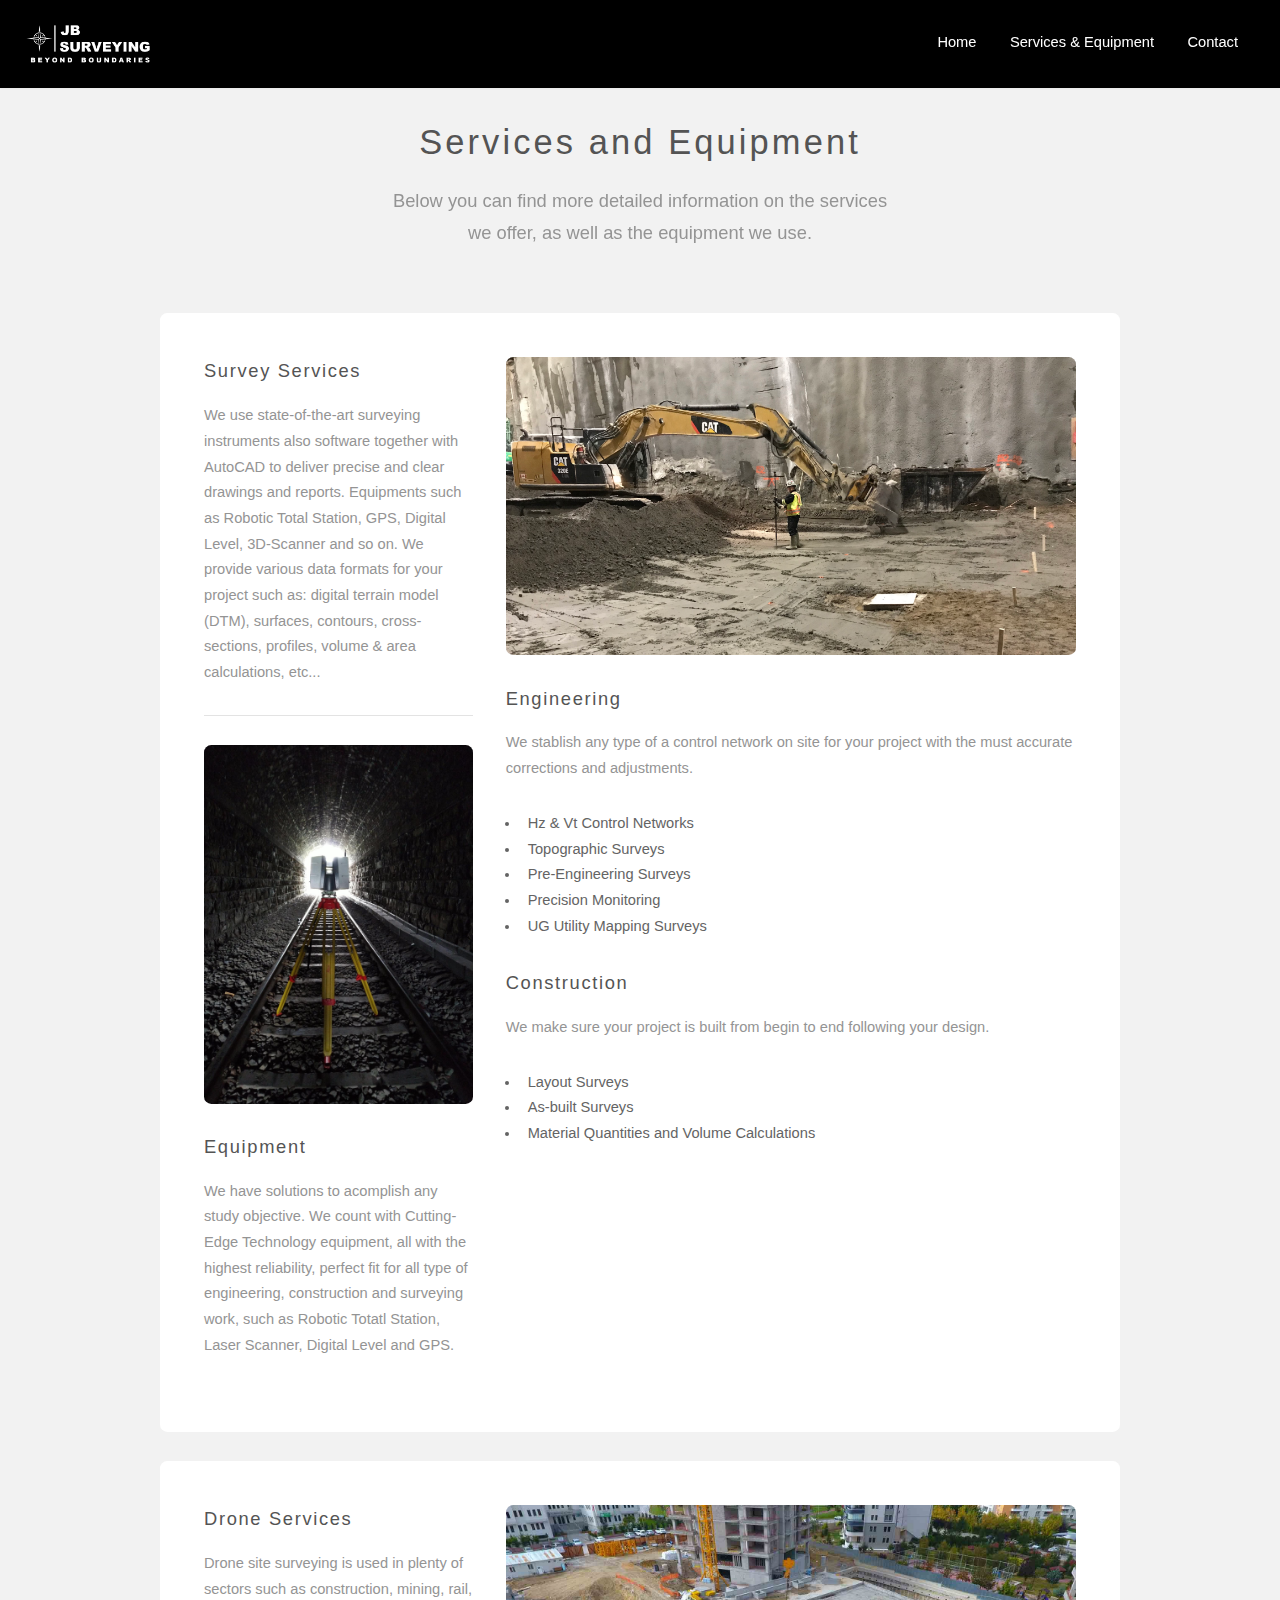
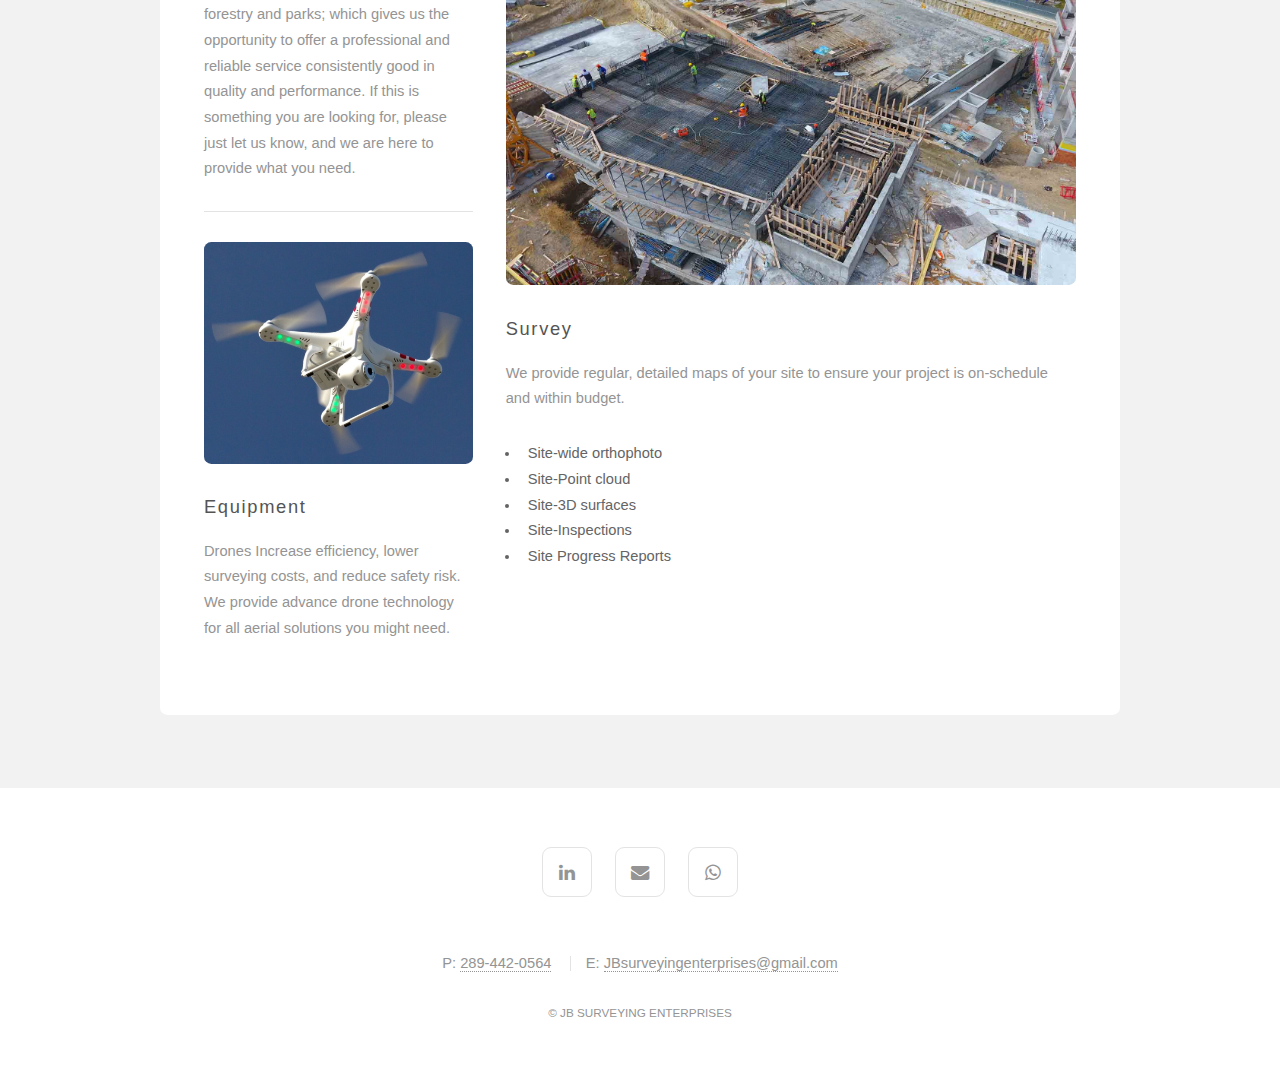
<file: services.html>
<!DOCTYPE HTML>
<html>
	<head>
		<title>Services - JB Surveying Enterprises</title>
	<link rel="icon" href="images/JB_LOGO.png"/>
		<meta charset="utf-8" />
		<meta name="viewport" content="width=device-width, initial-scale=1, user-scalable=no" />
		<link rel="stylesheet" href="assets/css/main.css" />
		<link href="https://unpkg.com/aos@2.3.1/dist/aos.css" rel="stylesheet">
	</head>
	<body class="is-preload">

		<!-- Header -->
			<header id="header">
				<!-- <h1><a href="index.html">JB<span>surveying</span></a></h1> -->
				<a class="link" href="."><img class="logo-header" src="/images/new-logo5.png" alt="logo"></a>
		<nav id="nav">
			<ul>
				<li><a href="index.html">Home</a></li>
				<li><a href="services.html">Services & Equipment</a></li>
				<li><a href="contact.html">Contact</a></li>
			</ul>
		</nav>
			</header>

		<!-- Main -->
			<section id="main" class="wrapper style1">
				<header class="major">
					<h2>Services and Equipment</h2>
					<p data-aos="fade-up" data-aos-duration="1000">Below you can find more detailed information on the services</br>
						we offer, as well as the equipment we use.</p>
				</header>
				<div id="section-one" class="container">
					<div class="row gtr-150">
						<div class="col-4 col-12-medium">

							<!-- Sidebar -->
								<section id="sidebar">
									<section>
										<h3>Survey Services</h3>
										<p>We use state-of-the-art surveying instruments also software together with AutoCAD to deliver precise and clear drawings and reports. Equipments such as Robotic Total Station, GPS, Digital Level, 3D-Scanner and so on. We  provide various data formats for your project such as: digital terrain model (DTM), surfaces, contours, cross-sections, profiles, volume & area calculations, etc...</p>
									</section>
									<hr />
									<section>
										<a href="images/leica2.jpg" class="image fit"><img src="images/leica2.jpg" alt="" /></a>
										<h3>Equipment</h3>
										
											<p>We have solutions to acomplish any study objective. We count with Cutting-Edge Technology equipment, all with the highest reliability, perfect fit for all type of engineering, construction and surveying work, such as Robotic Totatl Station, Laser Scanner, Digital Level and GPS.</p>
								
									</section>
								</section>
						</div>
						<div class="col-8 col-12-medium imp-medium">

							<!-- Content -->
								<section id="content">
									<a href="images/land-surveyor.jpg" class="image fit"><img src="images/land-surveyor.jpg" alt="" /></a>
									<h3>Engineering</h3>
									<p>We stablish any type of a control network on site for your project with the must accurate corrections and adjustments.</p>
									<ul>
										<li>Hz & Vt Control Networks</li>
										<li>Topographic Surveys</li>
										<li>Pre-Engineering Surveys</li>
										<li>Precision Monitoring</li>
										<li>UG Utility Mapping Surveys</li>
									</ul>
									<h3>Construction</h3>
									<p>We make sure your project is built from begin to end following your design.</p>
									<ul>
										<li>Layout Surveys</li>
										<li>As-built Surveys</li>
										<li>Material Quantities and Volume Calculations</li>
									</ul>
								</section>

						</div>
					</div>
				</div>

				<div id="section-two" class="container">
					<div class="row gtr-150">
						<div class="col-4 col-12-medium">

							<!-- Sidebar -->
								<section id="sidebar">
									<section>
										<h3>Drone Services</h3>
										<p>Drone site surveying is used in plenty of sectors such as construction, mining, rail, forestry and parks; which gives us the opportunity to offer a professional and reliable service consistently good in quality and performance. If this is something you are looking for, please just let us know, and we are here to provide what you need.</p>
									</section>
									<hr />
									<section>
										<a href="images/drones.jpg" class="image fit"><img src="images/drones.jpg" alt="" /></a>
										<h3>Equipment</h3>
										
											<p>Drones Increase efficiency, lower surveying costs, and reduce safety risk. We provide advance drone technology for all aerial solutions you might need.</p>
								
									</section>
								</section>
						</div>
						<div class="col-8 col-12-medium imp-medium">

							<!-- Content -->
								<section id="content">
									<a href="images/construction.jpg" class="image fit"><img src="images/construction.jpg" alt="" /></a>
									<h3>Survey</h3>
									<p>We provide regular, detailed maps of your site to ensure your project is on-schedule and within budget.</p>
									<ul>
										<li>Site-wide orthophoto</li>
										<li>Site-Point cloud</li>
										<li>Site-3D surfaces</li>
										<li>Site-Inspections</li>
										<li>Site Progress Reports</li>
									</ul>
								</section>

						</div>
					</div>
				</div>
			</section>

		<!-- Footer -->
		<footer id="footer">
			<ul class="icons">
				<li><a target="_blank" href="https://www.linkedin.com/in/betancourtjuan/" class="icon fa-linkedin"><span class="label">Linkedin</span></a></li>
				<li><a target="_blank" href="mailto:JBsurveyingenterprises@gmail.com" class="icon fa-envelope"><span class="label">Envelope</span></a></li>
				<li><a target="_blank" href="https://wa.me/2894420564" class="icon fa-whatsapp"></a></li>
			</ul>
			<ul class="menu">
				<li>P: <a href="tel:2894420564">289-442-0564</a></li>
				<li>E: <a target="_blank" href="mailto:JBsurveyingenterprises@gmail.com">JBsurveyingenterprises@gmail.com</a></li>
			</ul>
			<span class="copyright">
				&copy; JB SURVEYING ENTERPRISES
			</span>
		</footer>

		<!-- Scripts -->
			<script src="assets/js/jquery.min.js"></script>
			<script src="assets/js/jquery.dropotron.min.js"></script>
			<script src="https://unpkg.com/aos@2.3.1/dist/aos.js"></script>
			<script src="assets/js/jquery.scrollex.min.js"></script>
			<script src="assets/js/jquery.scrolly.min.js"></script>
			<script src="assets/js/jquery.slidertron.min.js"></script>
			<script src="assets/js/browser.min.js"></script>
			<script src="assets/js/breakpoints.min.js"></script>
			<script src="assets/js/util.js"></script>
			<script src="assets/js/main.js"></script>
			<script>
				AOS.init();
			</script>

	</body>
</html>
</file>
<file: assets/css/main.css>
@import url('font-awesome.min.css');
/* @import url("https://fonts.googleapis.com/css?family=Lato:300,700"); */
@import url('https://fonts.googleapis.com/css2?family=Open+Sans:wght@300&display=swap');

html,
body,
div,
span,
applet,
object,
iframe,
h1,
h2,
h3,
h4,
h5,
h6,
p,
blockquote,
pre,
a,
abbr,
acronym,
address,
big,
cite,
code,
del,
dfn,
em,
img,
ins,
kbd,
q,
s,
samp,
small,
strike,
strong,
sub,
sup,
tt,
var,
b,
u,
i,
center,
dl,
dt,
dd,
ol,
ul,
li,
fieldset,
form,
label,
legend,
table,
caption,
tbody,
tfoot,
thead,
tr,
th,
td,
article,
aside,
canvas,
details,
embed,
figure,
figcaption,
footer,
header,
hgroup,
menu,
nav,
output,
ruby,
section,
summary,
time,
mark,
audio,
video {
	margin: 0;
	padding: 0;
	border: 0;
	font-size: 100%;
	font: inherit;
	vertical-align: baseline;
}

article,
aside,
details,
figcaption,
figure,
footer,
header,
hgroup,
menu,
nav,
section {
	display: block;
}

body {
	line-height: 1;
}

ol,
ul {
	list-style: none;
}

blockquote,
q {
	quotes: none;
}

blockquote:before,
blockquote:after,
q:before,
q:after {
	content: '';
	content: none;
}

table {
	border-collapse: collapse;
	border-spacing: 0;
}

body {
	-webkit-text-size-adjust: none;
}

mark {
	background-color: transparent;
	color: inherit;
}

input::-moz-focus-inner {
	border: 0;
	padding: 0;
}

input,
select,
textarea {
	-moz-appearance: none;
	-webkit-appearance: none;
	-ms-appearance: none;
	appearance: none;
}

/* Basic */

html {
	box-sizing: border-box;
}

*,
*:before,
*:after {
	box-sizing: inherit;
}

body {
	background: #fff;
}

body.is-preload *,
body.is-preload *:before,
body.is-preload *:after {
	-moz-animation: none !important;
	-webkit-animation: none !important;
	-ms-animation: none !important;
	animation: none !important;
	-moz-transition: none !important;
	-webkit-transition: none !important;
	-ms-transition: none !important;
	transition: none !important;
}

body,
input,
select,
textarea {
	color: #646464;
	font-family: 'Lato', Helvetica, sans-serif;
	font-size: 15pt;
	font-weight: 300;
	line-height: 1.75em;
}

a {
	-moz-transition: color 0.2s ease-in-out, border-color 0.2s ease-in-out;
	-webkit-transition: color 0.2s ease-in-out, border-color 0.2s ease-in-out;
	-ms-transition: color 0.2s ease-in-out, border-color 0.2s ease-in-out;
	transition: color 0.2s ease-in-out, border-color 0.2s ease-in-out;
	color: #e0555a;
	text-decoration: none;
	border-bottom: dotted 1px;
}

a:hover {
	text-decoration: none;
	color: #e0555a !important;
	border-bottom-color: transparent;
}

strong,
b {
	color: #545454;
	font-weight: 700;
}

em,
i {
	font-style: italic;
}

p {
	margin: 0 0 2em 0;
	color: #949494;
}

h1,
h2,
h3,
h4,
h5,
h6 {
	color: #545454;
	font-weight: 500;
	line-height: 1em;
	margin: 0 0 1em 0;
	letter-spacing: 0.09em;
}

h1 a,
h2 a,
h3 a,
h4 a,
h5 a,
h6 a {
	color: inherit;
	text-decoration: none;
}

h2 {
	font-size: 1.75em;
	line-height: 1.5em;
}

h3 {
	font-size: 1.25em;
	line-height: 1.5em;
}

h4 {
	font-size: 1.1em;
	line-height: 1.5em;
}

h5 {
	font-size: 0.9em;
	line-height: 1.5em;
}

h6 {
	font-size: 0.7em;
	line-height: 1.5em;
}

sub {
	font-size: 0.8em;
	position: relative;
	top: 0.5em;
}

sup {
	font-size: 0.8em;
	position: relative;
	top: -0.5em;
}

hr {
	border: 0;
	border-bottom: solid 1px rgba(144, 144, 144, 0.25);
	margin: 2em 0;
}

hr.major {
	margin: 3em 0;
}

blockquote {
	border-left: solid 4px rgba(144, 144, 144, 0.25);
	font-style: italic;
	margin: 0 0 2em 0;
	padding: 0.5em 0 0.5em 2em;
}

code {
	background: rgba(144, 144, 144, 0.075);
	border-radius: 0.5em;
	border: solid 1px rgba(144, 144, 144, 0.25);
	font-family: 'Courier New', monospace;
	font-size: 0.9em;
	margin: 0 0.25em;
	padding: 0.25em 0.65em;
}

pre {
	-webkit-overflow-scrolling: touch;
	font-family: 'Courier New', monospace;
	font-size: 0.9em;
	margin: 0 0 2em 0;
}

pre code {
	display: block;
	line-height: 1.75em;
	padding: 1em 1.5em;
	overflow-x: auto;
}

.align-left {
	text-align: left;
}

.align-center {
	text-align: center;
}

.align-right {
	text-align: right;
}

/* Row */

.row {
	display: flex;
	flex-wrap: wrap;
	box-sizing: border-box;
	align-items: stretch;
}

.row > * {
	box-sizing: border-box;
}

.row.gtr-uniform > * > :last-child {
	margin-bottom: 0;
}

.row.aln-left {
	justify-content: flex-start;
}

.row.aln-center {
	justify-content: center;
}

.row.aln-right {
	justify-content: flex-end;
}

.row.aln-top {
	align-items: flex-start;
}

.row.aln-middle {
	align-items: center;
}

.row.aln-bottom {
	align-items: flex-end;
}

.row > .imp {
	order: -1;
}

.row > .col-1 {
	width: 8.3333333333%;
}

.row > .off-1 {
	margin-left: 8.3333333333%;
}

.row > .col-2 {
	width: 16.6666666667%;
}

.row > .off-2 {
	margin-left: 16.6666666667%;
}

.row > .col-3 {
	width: 25%;
}

.row > .off-3 {
	margin-left: 25%;
}

.row > .col-4 {
	width: 33.3333333333%;
}

.row > .off-4 {
	margin-left: 33.3333333333%;
}

.row > .col-5 {
	width: 41.6666666667%;
}

.row > .off-5 {
	margin-left: 41.6666666667%;
}

.row > .col-6 {
	width: 50%;
}

.row > .off-6 {
	margin-left: 50%;
}

.row > .col-7 {
	width: 58.3333333333%;
}

.row > .off-7 {
	margin-left: 58.3333333333%;
}

.row > .col-8 {
	width: 66.6666666667%;
}

.row > .off-8 {
	margin-left: 66.6666666667%;
}

.row > .col-9 {
	width: 75%;
}

.row > .off-9 {
	margin-left: 75%;
}

.row > .col-10 {
	width: 83.3333333333%;
}

.row > .off-10 {
	margin-left: 83.3333333333%;
}

.row > .col-11 {
	width: 91.6666666667%;
}

.row > .off-11 {
	margin-left: 91.6666666667%;
}

.row > .col-12 {
	width: 100%;
}

.row > .off-12 {
	margin-left: 100%;
}

.row.gtr-0 {
	margin-top: 0;
	margin-left: 0em;
}

.row.gtr-0 > * {
	padding: 0 0 0 0em;
}

.row.gtr-0.gtr-uniform {
	margin-top: 0em;
}

.row.gtr-0.gtr-uniform > * {
	padding-top: 0em;
}

.row.gtr-25 {
	margin-top: 0;
	margin-left: -0.5em;
}

.row.gtr-25 > * {
	padding: 0 0 0 0.5em;
}

.row.gtr-25.gtr-uniform {
	margin-top: -0.5em;
}

.row.gtr-25.gtr-uniform > * {
	padding-top: 0.5em;
}

.row.gtr-50 {
	margin-top: 0;
	margin-left: -1em;
}

.row.gtr-50 > * {
	padding: 0 0 0 1em;
}

.row.gtr-50.gtr-uniform {
	margin-top: -1em;
}

.row.gtr-50.gtr-uniform > * {
	padding-top: 1em;
}

.row {
	margin-top: 0;
	margin-left: -2em;
}

.row > * {
	padding: 0 0 0 2em;
}

.row.gtr-uniform {
	margin-top: -2em;
}

.row.gtr-uniform > * {
	padding-top: 2em;
}

.row.gtr-150 {
	margin-top: 0;
	margin-left: -3em;
}

.row.gtr-150 > * {
	padding: 0 0 0 3em;
}

.row.gtr-150.gtr-uniform {
	margin-top: -3em;
}

.row.gtr-150.gtr-uniform > * {
	padding-top: 3em;
}

.row.gtr-200 {
	margin-top: 0;
	margin-left: -4em;
}

.row.gtr-200 > * {
	padding: 0 0 0 4em;
}

.row.gtr-200.gtr-uniform {
	margin-top: -4em;
}

.row.gtr-200.gtr-uniform > * {
	padding-top: 4em;
}

@media screen and (max-width: 1680px) {
	.row {
		display: flex;
		flex-wrap: wrap;
		box-sizing: border-box;
		align-items: stretch;
	}

	.row > * {
		box-sizing: border-box;
	}

	.row.gtr-uniform > * > :last-child {
		margin-bottom: 0;
	}

	.row.aln-left {
		justify-content: flex-start;
	}

	.row.aln-center {
		justify-content: center;
	}

	.row.aln-right {
		justify-content: flex-end;
	}

	.row.aln-top {
		align-items: flex-start;
	}

	.row.aln-middle {
		align-items: center;
	}

	.row.aln-bottom {
		align-items: flex-end;
	}

	.row > .imp-xlarge {
		order: -1;
	}

	.row > .col-1-xlarge {
		width: 8.3333333333%;
	}

	.row > .off-1-xlarge {
		margin-left: 8.3333333333%;
	}

	.row > .col-2-xlarge {
		width: 16.6666666667%;
	}

	.row > .off-2-xlarge {
		margin-left: 16.6666666667%;
	}

	.row > .col-3-xlarge {
		width: 25%;
	}

	.row > .off-3-xlarge {
		margin-left: 25%;
	}

	.row > .col-4-xlarge {
		width: 33.3333333333%;
	}

	.row > .off-4-xlarge {
		margin-left: 33.3333333333%;
	}

	.row > .col-5-xlarge {
		width: 41.6666666667%;
	}

	.row > .off-5-xlarge {
		margin-left: 41.6666666667%;
	}

	.row > .col-6-xlarge {
		width: 50%;
	}

	.row > .off-6-xlarge {
		margin-left: 50%;
	}

	.row > .col-7-xlarge {
		width: 58.3333333333%;
	}

	.row > .off-7-xlarge {
		margin-left: 58.3333333333%;
	}

	.row > .col-8-xlarge {
		width: 66.6666666667%;
	}

	.row > .off-8-xlarge {
		margin-left: 66.6666666667%;
	}

	.row > .col-9-xlarge {
		width: 75%;
	}

	.row > .off-9-xlarge {
		margin-left: 75%;
	}

	.row > .col-10-xlarge {
		width: 83.3333333333%;
	}

	.row > .off-10-xlarge {
		margin-left: 83.3333333333%;
	}

	.row > .col-11-xlarge {
		width: 91.6666666667%;
	}

	.row > .off-11-xlarge {
		margin-left: 91.6666666667%;
	}

	.row > .col-12-xlarge {
		width: 100%;
	}

	.row > .off-12-xlarge {
		margin-left: 100%;
	}

	.row.gtr-0 {
		margin-top: 0;
		margin-left: 0em;
	}

	.row.gtr-0 > * {
		padding: 0 0 0 0em;
	}

	.row.gtr-0.gtr-uniform {
		margin-top: 0em;
	}

	.row.gtr-0.gtr-uniform > * {
		padding-top: 0em;
	}

	.row.gtr-25 {
		margin-top: 0;
		margin-left: -0.5em;
	}

	.row.gtr-25 > * {
		padding: 0 0 0 0.5em;
	}

	.row.gtr-25.gtr-uniform {
		margin-top: -0.5em;
	}

	.row.gtr-25.gtr-uniform > * {
		padding-top: 0.5em;
	}

	.row.gtr-50 {
		margin-top: 0;
		margin-left: -1em;
	}

	.row.gtr-50 > * {
		padding: 0 0 0 1em;
	}

	.row.gtr-50.gtr-uniform {
		margin-top: -1em;
	}

	.row.gtr-50.gtr-uniform > * {
		padding-top: 1em;
	}

	.row {
		margin-top: 0;
		margin-left: -2em;
	}

	.row > * {
		padding: 0 0 0 2em;
	}

	.row.gtr-uniform {
		margin-top: -2em;
	}

	.row.gtr-uniform > * {
		padding-top: 2em;
	}

	.row.gtr-150 {
		margin-top: 0;
		margin-left: -3em;
	}

	.row.gtr-150 > * {
		padding: 0 0 0 3em;
	}

	.row.gtr-150.gtr-uniform {
		margin-top: -3em;
	}

	.row.gtr-150.gtr-uniform > * {
		padding-top: 3em;
	}

	.row.gtr-200 {
		margin-top: 0;
		margin-left: -4em;
	}

	.row.gtr-200 > * {
		padding: 0 0 0 4em;
	}

	.row.gtr-200.gtr-uniform {
		margin-top: -4em;
	}

	.row.gtr-200.gtr-uniform > * {
		padding-top: 4em;
	}
}

@media screen and (max-width: 1280px) {
	.row {
		display: flex;
		flex-wrap: wrap;
		box-sizing: border-box;
		align-items: stretch;
	}

	.row > * {
		box-sizing: border-box;
	}

	.row.gtr-uniform > * > :last-child {
		margin-bottom: 0;
	}

	.row.aln-left {
		justify-content: flex-start;
	}

	.row.aln-center {
		justify-content: center;
	}

	.row.aln-right {
		justify-content: flex-end;
	}

	.row.aln-top {
		align-items: flex-start;
	}

	.row.aln-middle {
		align-items: center;
	}

	.row.aln-bottom {
		align-items: flex-end;
	}

	.row > .imp-large {
		order: -1;
	}

	.row > .col-1-large {
		width: 8.3333333333%;
	}

	.row > .off-1-large {
		margin-left: 8.3333333333%;
	}

	.row > .col-2-large {
		width: 16.6666666667%;
	}

	.row > .off-2-large {
		margin-left: 16.6666666667%;
	}

	.row > .col-3-large {
		width: 25%;
	}

	.row > .off-3-large {
		margin-left: 25%;
	}

	.row > .col-4-large {
		width: 33.3333333333%;
	}

	.row > .off-4-large {
		margin-left: 33.3333333333%;
	}

	.row > .col-5-large {
		width: 41.6666666667%;
	}

	.row > .off-5-large {
		margin-left: 41.6666666667%;
	}

	.row > .col-6-large {
		width: 50%;
	}

	.row > .off-6-large {
		margin-left: 50%;
	}

	.row > .col-7-large {
		width: 58.3333333333%;
	}

	.row > .off-7-large {
		margin-left: 58.3333333333%;
	}

	.row > .col-8-large {
		width: 66.6666666667%;
	}

	.row > .off-8-large {
		margin-left: 66.6666666667%;
	}

	.row > .col-9-large {
		width: 75%;
	}

	.row > .off-9-large {
		margin-left: 75%;
	}

	.row > .col-10-large {
		width: 83.3333333333%;
	}

	.row > .off-10-large {
		margin-left: 83.3333333333%;
	}

	.row > .col-11-large {
		width: 91.6666666667%;
	}

	.row > .off-11-large {
		margin-left: 91.6666666667%;
	}

	.row > .col-12-large {
		width: 100%;
	}

	.row > .off-12-large {
		margin-left: 100%;
	}

	.row.gtr-0 {
		margin-top: 0;
		margin-left: 0em;
	}

	.row.gtr-0 > * {
		padding: 0 0 0 0em;
	}

	.row.gtr-0.gtr-uniform {
		margin-top: 0em;
	}

	.row.gtr-0.gtr-uniform > * {
		padding-top: 0em;
	}

	.row.gtr-25 {
		margin-top: 0;
		margin-left: -0.375em;
	}

	.row.gtr-25 > * {
		padding: 0 0 0 0.375em;
	}

	.row.gtr-25.gtr-uniform {
		margin-top: -0.375em;
	}

	.row.gtr-25.gtr-uniform > * {
		padding-top: 0.375em;
	}

	.row.gtr-50 {
		margin-top: 0;
		margin-left: -0.75em;
	}

	.row.gtr-50 > * {
		padding: 0 0 0 0.75em;
	}

	.row.gtr-50.gtr-uniform {
		margin-top: -0.75em;
	}

	.row.gtr-50.gtr-uniform > * {
		padding-top: 0.75em;
	}

	.row {
		margin-top: 0;
		margin-left: -1.5em;
	}

	.row > * {
		padding: 0 0 0 1.5em;
	}

	.row.gtr-uniform {
		margin-top: -1.5em;
	}

	.row.gtr-uniform > * {
		padding-top: 1.5em;
	}

	.row.gtr-150 {
		margin-top: 0;
		margin-left: -2.25em;
	}

	.row.gtr-150 > * {
		padding: 0 0 0 2.25em;
	}

	.row.gtr-150.gtr-uniform {
		margin-top: -2.25em;
	}

	.row.gtr-150.gtr-uniform > * {
		padding-top: 2.25em;
	}

	.row.gtr-200 {
		margin-top: 0;
		margin-left: -3em;
	}

	.row.gtr-200 > * {
		padding: 0 0 0 3em;
	}

	.row.gtr-200.gtr-uniform {
		margin-top: -3em;
	}

	.row.gtr-200.gtr-uniform > * {
		padding-top: 3em;
	}
}

@media screen and (max-width: 980px) {
	.row {
		display: flex;
		flex-wrap: wrap;
		box-sizing: border-box;
		align-items: stretch;
	}

	.row > * {
		box-sizing: border-box;
	}

	.row.gtr-uniform > * > :last-child {
		margin-bottom: 0;
	}

	.row.aln-left {
		justify-content: flex-start;
	}

	.row.aln-center {
		justify-content: center;
	}

	.row.aln-right {
		justify-content: flex-end;
	}

	.row.aln-top {
		align-items: flex-start;
	}

	.row.aln-middle {
		align-items: center;
	}

	.row.aln-bottom {
		align-items: flex-end;
	}

	.row > .imp-medium {
		order: -1;
	}

	.row > .col-1-medium {
		width: 8.3333333333%;
	}

	.row > .off-1-medium {
		margin-left: 8.3333333333%;
	}

	.row > .col-2-medium {
		width: 16.6666666667%;
	}

	.row > .off-2-medium {
		margin-left: 16.6666666667%;
	}

	.row > .col-3-medium {
		width: 25%;
	}

	.row > .off-3-medium {
		margin-left: 25%;
	}

	.row > .col-4-medium {
		width: 33.3333333333%;
	}

	.row > .off-4-medium {
		margin-left: 33.3333333333%;
	}

	.row > .col-5-medium {
		width: 41.6666666667%;
	}

	.row > .off-5-medium {
		margin-left: 41.6666666667%;
	}

	.row > .col-6-medium {
		width: 50%;
	}

	.row > .off-6-medium {
		margin-left: 50%;
	}

	.row > .col-7-medium {
		width: 58.3333333333%;
	}

	.row > .off-7-medium {
		margin-left: 58.3333333333%;
	}

	.row > .col-8-medium {
		width: 66.6666666667%;
	}

	.row > .off-8-medium {
		margin-left: 66.6666666667%;
	}

	.row > .col-9-medium {
		width: 75%;
	}

	.row > .off-9-medium {
		margin-left: 75%;
	}

	.row > .col-10-medium {
		width: 83.3333333333%;
	}

	.row > .off-10-medium {
		margin-left: 83.3333333333%;
	}

	.row > .col-11-medium {
		width: 91.6666666667%;
	}

	.row > .off-11-medium {
		margin-left: 91.6666666667%;
	}

	.row > .col-12-medium {
		width: 100%;
	}

	.row > .off-12-medium {
		margin-left: 100%;
	}

	.row.gtr-0 {
		margin-top: 0;
		margin-left: 0em;
	}

	.row.gtr-0 > * {
		padding: 0 0 0 0em;
	}

	.row.gtr-0.gtr-uniform {
		margin-top: 0em;
	}

	.row.gtr-0.gtr-uniform > * {
		padding-top: 0em;
	}

	.row.gtr-25 {
		margin-top: 0;
		margin-left: -0.375em;
	}

	.row.gtr-25 > * {
		padding: 0 0 0 0.375em;
	}

	.row.gtr-25.gtr-uniform {
		margin-top: -0.375em;
	}

	.row.gtr-25.gtr-uniform > * {
		padding-top: 0.375em;
	}

	.row.gtr-50 {
		margin-top: 0;
		margin-left: -0.75em;
	}

	.row.gtr-50 > * {
		padding: 0 0 0 0.75em;
	}

	.row.gtr-50.gtr-uniform {
		margin-top: -0.75em;
	}

	.row.gtr-50.gtr-uniform > * {
		padding-top: 0.75em;
	}

	.row {
		margin-top: 0;
		margin-left: -1.5em;
	}

	.row > * {
		padding: 0 0 0 1.5em;
	}

	.row.gtr-uniform {
		margin-top: -1.5em;
	}

	.row.gtr-uniform > * {
		padding-top: 1.5em;
	}

	.row.gtr-150 {
		margin-top: 0;
		margin-left: -2.25em;
	}

	.row.gtr-150 > * {
		padding: 0 0 0 2.25em;
	}

	.row.gtr-150.gtr-uniform {
		margin-top: -2.25em;
	}

	.row.gtr-150.gtr-uniform > * {
		padding-top: 2.25em;
	}

	.row.gtr-200 {
		margin-top: 0;
		margin-left: -3em;
	}

	.row.gtr-200 > * {
		padding: 0 0 0 3em;
	}

	.row.gtr-200.gtr-uniform {
		margin-top: -3em;
	}

	.row.gtr-200.gtr-uniform > * {
		padding-top: 3em;
	}
}

@media screen and (max-width: 736px) {
	.row {
		display: flex;
		flex-wrap: wrap;
		box-sizing: border-box;
		align-items: stretch;
	}

	.row > * {
		box-sizing: border-box;
	}

	.row.gtr-uniform > * > :last-child {
		margin-bottom: 0;
	}

	.row.aln-left {
		justify-content: flex-start;
	}

	.row.aln-center {
		justify-content: center;
	}

	.row.aln-right {
		justify-content: flex-end;
	}

	.row.aln-top {
		align-items: flex-start;
	}

	.row.aln-middle {
		align-items: center;
	}

	.row.aln-bottom {
		align-items: flex-end;
	}

	.row > .imp-small {
		order: -1;
	}

	.row > .col-1-small {
		width: 8.3333333333%;
	}

	.row > .off-1-small {
		margin-left: 8.3333333333%;
	}

	.row > .col-2-small {
		width: 16.6666666667%;
	}

	.row > .off-2-small {
		margin-left: 16.6666666667%;
	}

	.row > .col-3-small {
		width: 25%;
	}

	.row > .off-3-small {
		margin-left: 25%;
	}

	.row > .col-4-small {
		width: 33.3333333333%;
	}

	.row > .off-4-small {
		margin-left: 33.3333333333%;
	}

	.row > .col-5-small {
		width: 41.6666666667%;
	}

	.row > .off-5-small {
		margin-left: 41.6666666667%;
	}

	.row > .col-6-small {
		width: 50%;
	}

	.row > .off-6-small {
		margin-left: 50%;
	}

	.row > .col-7-small {
		width: 58.3333333333%;
	}

	.row > .off-7-small {
		margin-left: 58.3333333333%;
	}

	.row > .col-8-small {
		width: 66.6666666667%;
	}

	.row > .off-8-small {
		margin-left: 66.6666666667%;
	}

	.row > .col-9-small {
		width: 75%;
	}

	.row > .off-9-small {
		margin-left: 75%;
	}

	.row > .col-10-small {
		width: 83.3333333333%;
	}

	.row > .off-10-small {
		margin-left: 83.3333333333%;
	}

	.row > .col-11-small {
		width: 91.6666666667%;
	}

	.row > .off-11-small {
		margin-left: 91.6666666667%;
	}

	.row > .col-12-small {
		width: 100%;
	}

	.row > .off-12-small {
		margin-left: 100%;
	}

	.row.gtr-0 {
		margin-top: 0;
		margin-left: 0em;
	}

	.row.gtr-0 > * {
		padding: 0 0 0 0em;
	}

	.row.gtr-0.gtr-uniform {
		margin-top: 0em;
	}

	.row.gtr-0.gtr-uniform > * {
		padding-top: 0em;
	}

	.row.gtr-25 {
		margin-top: 0;
		margin-left: -0.3125em;
	}

	.row.gtr-25 > * {
		padding: 0 0 0 0.3125em;
	}

	.row.gtr-25.gtr-uniform {
		margin-top: -0.3125em;
	}

	.row.gtr-25.gtr-uniform > * {
		padding-top: 0.3125em;
	}

	.row.gtr-50 {
		margin-top: 0;
		margin-left: -0.625em;
	}

	.row.gtr-50 > * {
		padding: 0 0 0 0.625em;
	}

	.row.gtr-50.gtr-uniform {
		margin-top: -0.625em;
	}

	.row.gtr-50.gtr-uniform > * {
		padding-top: 0.625em;
	}

	.row {
		margin-top: 0;
		margin-left: -1.25em;
	}

	.row > * {
		padding: 0 0 0 1.25em;
	}

	.row.gtr-uniform {
		margin-top: -1.25em;
	}

	.row.gtr-uniform > * {
		padding-top: 1.25em;
	}

	.row.gtr-150 {
		margin-top: 0;
		margin-left: -1.875em;
	}

	.row.gtr-150 > * {
		padding: 0 0 0 1.875em;
	}

	.row.gtr-150.gtr-uniform {
		margin-top: -1.875em;
	}

	.row.gtr-150.gtr-uniform > * {
		padding-top: 1.875em;
	}

	.row.gtr-200 {
		margin-top: 0;
		margin-left: -2.5em;
	}

	.row.gtr-200 > * {
		padding: 0 0 0 2.5em;
	}

	.row.gtr-200.gtr-uniform {
		margin-top: -2.5em;
	}

	.row.gtr-200.gtr-uniform > * {
		padding-top: 2.5em;
	}
}

@media screen and (max-width: 480px) {
	.row {
		display: flex;
		flex-wrap: wrap;
		box-sizing: border-box;
		align-items: stretch;
	}

	.row > * {
		box-sizing: border-box;
	}

	.row.gtr-uniform > * > :last-child {
		margin-bottom: 0;
	}

	.row.aln-left {
		justify-content: flex-start;
	}

	.row.aln-center {
		justify-content: center;
	}

	.row.aln-right {
		justify-content: flex-end;
	}

	.row.aln-top {
		align-items: flex-start;
	}

	.row.aln-middle {
		align-items: center;
	}

	.row.aln-bottom {
		align-items: flex-end;
	}

	.row > .imp-xsmall {
		order: -1;
	}

	.row > .col-1-xsmall {
		width: 8.3333333333%;
	}

	.row > .off-1-xsmall {
		margin-left: 8.3333333333%;
	}

	.row > .col-2-xsmall {
		width: 16.6666666667%;
	}

	.row > .off-2-xsmall {
		margin-left: 16.6666666667%;
	}

	.row > .col-3-xsmall {
		width: 25%;
	}

	.row > .off-3-xsmall {
		margin-left: 25%;
	}

	.row > .col-4-xsmall {
		width: 33.3333333333%;
	}

	.row > .off-4-xsmall {
		margin-left: 33.3333333333%;
	}

	.row > .col-5-xsmall {
		width: 41.6666666667%;
	}

	.row > .off-5-xsmall {
		margin-left: 41.6666666667%;
	}

	.row > .col-6-xsmall {
		width: 50%;
	}

	.row > .off-6-xsmall {
		margin-left: 50%;
	}

	.row > .col-7-xsmall {
		width: 58.3333333333%;
	}

	.row > .off-7-xsmall {
		margin-left: 58.3333333333%;
	}

	.row > .col-8-xsmall {
		width: 66.6666666667%;
	}

	.row > .off-8-xsmall {
		margin-left: 66.6666666667%;
	}

	.row > .col-9-xsmall {
		width: 75%;
	}

	.row > .off-9-xsmall {
		margin-left: 75%;
	}

	.row > .col-10-xsmall {
		width: 83.3333333333%;
	}

	.row > .off-10-xsmall {
		margin-left: 83.3333333333%;
	}

	.row > .col-11-xsmall {
		width: 91.6666666667%;
	}

	.row > .off-11-xsmall {
		margin-left: 91.6666666667%;
	}

	.row > .col-12-xsmall {
		width: 100%;
	}

	.row > .off-12-xsmall {
		margin-left: 100%;
	}

	.row.gtr-0 {
		margin-top: 0;
		margin-left: 0em;
	}

	.row.gtr-0 > * {
		padding: 0 0 0 0em;
	}

	.row.gtr-0.gtr-uniform {
		margin-top: 0em;
	}

	.row.gtr-0.gtr-uniform > * {
		padding-top: 0em;
	}

	.row.gtr-25 {
		margin-top: 0;
		margin-left: -0.3125em;
	}

	.row.gtr-25 > * {
		padding: 0 0 0 0.3125em;
	}

	.row.gtr-25.gtr-uniform {
		margin-top: -0.3125em;
	}

	.row.gtr-25.gtr-uniform > * {
		padding-top: 0.3125em;
	}

	.row.gtr-50 {
		margin-top: 0;
		margin-left: -0.625em;
	}

	.row.gtr-50 > * {
		padding: 0 0 0 0.625em;
	}

	.row.gtr-50.gtr-uniform {
		margin-top: -0.625em;
	}

	.row.gtr-50.gtr-uniform > * {
		padding-top: 0.625em;
	}

	.row {
		margin-top: 0;
		margin-left: -1.25em;
	}

	.row > * {
		padding: 0 0 0 1.25em;
	}

	.row.gtr-uniform {
		margin-top: -1.25em;
	}

	.row.gtr-uniform > * {
		padding-top: 1.25em;
	}

	.row.gtr-150 {
		margin-top: 0;
		margin-left: -1.875em;
	}

	.row.gtr-150 > * {
		padding: 0 0 0 1.875em;
	}

	.row.gtr-150.gtr-uniform {
		margin-top: -1.875em;
	}

	.row.gtr-150.gtr-uniform > * {
		padding-top: 1.875em;
	}

	.row.gtr-200 {
		margin-top: 0;
		margin-left: -2.5em;
	}

	.row.gtr-200 > * {
		padding: 0 0 0 2.5em;
	}

	.row.gtr-200.gtr-uniform {
		margin-top: -2.5em;
	}

	.row.gtr-200.gtr-uniform > * {
		padding-top: 2.5em;
	}
}

/* Container */

.container {
	margin: 0 auto;
	width: 1400px;
}

@media screen and (max-width: 1680px) {
	.container {
		width: 1200px;
	}
}

@media screen and (max-width: 1280px) {
	.container {
		width: 960px;
	}
}

@media screen and (max-width: 980px) {
	.container {
		width: 90%;
	}
}

@media screen and (max-width: 736px) {
	.container {
		width: 90%;
	}
}

/* Section/Article */

section.special,
article.special {
	text-align: center;
}

header p {
	color: #949494;
	position: relative;
	margin: 0 0 1.5em 0;
}

header h2 + p {
	font-size: 1.25em;
	margin-top: -1em;
	line-height: 1.75em;
}

header h3 + p {
	font-size: 1.1em;
	margin-top: -0.85em;
	line-height: 1.5em;
}

header h4 + p,
header h5 + p,
header h6 + p {
	font-size: 0.9em;
	margin-top: -0.75em;
	line-height: 1.5em;
}

header.major {
	text-align: center;
}

header.major h2 {
	font-size: 2.35em;
}

header.major p {
	margin: -1em 0 3.5em 0;
}

/* Form */

form {
	margin: 0 0 2em 0;
}

label {
	color: #545454;
	display: block;
	font-size: 0.9em;
	font-weight: 700;
	margin: 0 0 1em 0;
}

input[type='text'],
input[type='password'],
input[type='email'],
select,
textarea {
	-moz-appearance: none;
	-webkit-appearance: none;
	-ms-appearance: none;
	appearance: none;
	background: rgba(144, 144, 144, 0.075);
	border-radius: 0.5em;
	border: none;
	border: solid 1px rgba(144, 144, 144, 0.25);
	color: inherit;
	display: block;
	outline: 0;
	padding: 0 1em;
	text-decoration: none;
	width: 100%;
}

input[type='text']:invalid,
input[type='password']:invalid,
input[type='email']:invalid,
select:invalid,
textarea:invalid {
	box-shadow: none;
}

input[type='text']:focus,
input[type='password']:focus,
input[type='email']:focus,
select:focus,
textarea:focus {
	border-color: #e0555a;
	box-shadow: 0 0 0 1px #e0555a;
}

select {
	background-image: url("data:image/svg+xml;charset=utf8,%3Csvg xmlns='http://www.w3.org/2000/svg' width='40' height='40' preserveAspectRatio='none' viewBox='0 0 40 40'%3E%3Cpath d='M9.4,12.3l10.4,10.4l10.4-10.4c0.2-0.2,0.5-0.4,0.9-0.4c0.3,0,0.6,0.1,0.9,0.4l3.3,3.3c0.2,0.2,0.4,0.5,0.4,0.9 c0,0.4-0.1,0.6-0.4,0.9L20.7,31.9c-0.2,0.2-0.5,0.4-0.9,0.4c-0.3,0-0.6-0.1-0.9-0.4L4.3,17.3c-0.2-0.2-0.4-0.5-0.4-0.9 c0-0.4,0.1-0.6,0.4-0.9l3.3-3.3c0.2-0.2,0.5-0.4,0.9-0.4S9.1,12.1,9.4,12.3z' fill='rgba(144, 144, 144, 0.25)' /%3E%3C/svg%3E");
	background-size: 1.25rem;
	background-repeat: no-repeat;
	background-position: calc(100% - 1rem) center;
	height: 2.75em;
	padding-right: 2.75em;
	text-overflow: ellipsis;
}

select:focus::-ms-value {
	background-color: transparent;
}

select::-ms-expand {
	display: none;
}

select option {
	color: #545454;
	background: #fff;
}

input[type='text'],
input[type='password'],
input[type='email'],
select {
	height: 2.75em;
}

textarea {
	padding: 0.75em 1em;
}

input[type='checkbox'],
input[type='radio'] {
	-moz-appearance: none;
	-webkit-appearance: none;
	-ms-appearance: none;
	appearance: none;
	display: block;
	float: left;
	margin-right: -2em;
	opacity: 0;
	width: 1em;
	z-index: -1;
}

input[type='checkbox'] + label,
input[type='radio'] + label {
	text-decoration: none;
	color: #646464;
	cursor: pointer;
	display: inline-block;
	font-size: 1em;
	font-weight: 300;
	padding-left: 2.4em;
	padding-right: 0.75em;
	position: relative;
}

input[type='checkbox'] + label:before,
input[type='radio'] + label:before {
	-moz-osx-font-smoothing: grayscale;
	-webkit-font-smoothing: antialiased;
	font-family: FontAwesome;
	font-style: normal;
	font-weight: normal;
	text-transform: none !important;
}

input[type='checkbox'] + label:before,
input[type='radio'] + label:before {
	background: rgba(144, 144, 144, 0.075);
	border-radius: 0.5em;
	border: solid 1px rgba(144, 144, 144, 0.25);
	content: '';
	display: inline-block;
	height: 1.65em;
	left: 0;
	line-height: 1.58125em;
	position: absolute;
	text-align: center;
	top: 0;
	width: 1.65em;
}

input[type='checkbox']:checked + label:before,
input[type='radio']:checked + label:before {
	background: #494d53;
	border-color: #494d53;
	color: #ffffff;
	content: '\f00c';
}

input[type='checkbox']:focus + label:before,
input[type='radio']:focus + label:before {
	border-color: #e0555a;
	box-shadow: 0 0 0 1px #e0555a;
}

input[type='checkbox'] + label:before {
	border-radius: 0.5em;
}

input[type='radio'] + label:before {
	border-radius: 100%;
}

::-webkit-input-placeholder {
	color: #949494 !important;
	opacity: 1;
}

:-moz-placeholder {
	color: #949494 !important;
	opacity: 1;
}

::-moz-placeholder {
	color: #949494 !important;
	opacity: 1;
}

:-ms-input-placeholder {
	color: #949494 !important;
	opacity: 1;
}

/* Box */

.box {
	border-radius: 0.5em;
	border: solid 1px rgba(144, 144, 144, 0.25);
	margin-bottom: 2em;
	padding: 2em;
}

.box > :last-child,
.box > :last-child > :last-child,
.box > :last-child > :last-child > :last-child {
	margin-bottom: 0;
}

.box.alt {
	border: 0;
	border-radius: 0;
	padding: 0;
}

.box.post {
	margin-left: auto;
	margin-right: auto;
	text-align: center;
}

.box.post .image:first-child {
	border-bottom-left-radius: 0;
	border-bottom-right-radius: 0;
	margin: -2em 0 2em -2em;
	width: calc(100% + 4em);
}

.box.post .image:first-child img {
	border-bottom-left-radius: 0;
	border-bottom-right-radius: 0;
}

/* Icon */

.icon {
	text-decoration: none;
	border-bottom: none;
	position: relative;
}

.icon:before {
	-moz-osx-font-smoothing: grayscale;
	-webkit-font-smoothing: antialiased;
	font-family: FontAwesome;
	font-style: normal;
	font-weight: normal;
	text-transform: none !important;
}

.icon > .label {
	display: none;
}

/* Image */

.image {
	border-radius: 0.5em;
	border: 0;
	display: inline-block;
	position: relative;
}

.image img {
	position: relative;
	border-radius: 0.5em;
	display: block;
}

.image.left {
	float: left;
	padding: 0 1.5em 1em 0;
	top: 0.25em;
}

.image.right {
	float: right;
	padding: 0 0 1em 1.5em;
	top: 0.25em;
}

.image.left,
.image.right {
	max-width: 40%;
}

.image.left img,
.image.right img {
	width: 100%;
}

.image.fit {
	display: block;
	margin: 0 0 2em 0;
	width: 100%;
}

.image.fit img {
	display: block;
	width: 100%;
}

/* List */

ol {
	list-style: decimal;
	margin: 0 0 2em 0;
	padding-left: 1.25em;
}

ol li {
	padding-left: 0.25em;
}

ul {
	list-style: disc;
	margin: 0 0 2em 0;
	padding-left: 1em;
}

ul li {
	padding-left: 0.5em;
}

ul.alt {
	list-style: none;
	padding-left: 0;
}

ul.alt li {
	border-top: solid 1px rgba(144, 144, 144, 0.25);
	padding: 0.5em 0;
}

ul.alt li:first-child {
	border-top: 0;
	padding-top: 0;
}

dl {
	margin: 0 0 2em 0;
}

/* Actions */

ul.actions {
	display: -moz-flex;
	display: -webkit-flex;
	display: -ms-flex;
	display: flex;
	cursor: default;
	list-style: none;
	margin-left: -1em;
	padding-left: 0;
}

ul.actions li {
	padding: 0 0 0 1em;
	vertical-align: middle;
}

ul.actions.special {
	-moz-justify-content: center;
	-webkit-justify-content: center;
	-ms-justify-content: center;
	justify-content: center;
	width: 100%;
	margin-left: 0;
}

ul.actions.special li:first-child {
	padding-left: 0;
}

ul.actions.stacked {
	-moz-flex-direction: column;
	-webkit-flex-direction: column;
	-ms-flex-direction: column;
	flex-direction: column;
	margin-left: 0;
}

ul.actions.stacked li {
	padding: 1.3em 0 0 0;
}

ul.actions.stacked li:first-child {
	padding-top: 0;
}

ul.actions.fit {
	width: calc(100% + 1em);
}

ul.actions.fit li {
	-moz-flex-grow: 1;
	-webkit-flex-grow: 1;
	-ms-flex-grow: 1;
	flex-grow: 1;
	-moz-flex-shrink: 1;
	-webkit-flex-shrink: 1;
	-ms-flex-shrink: 1;
	flex-shrink: 1;
	width: 100%;
}

ul.actions.fit li > * {
	width: 100%;
}

ul.actions.fit.stacked {
	width: 100%;
}

@media screen and (max-width: 480px) {
	ul.actions:not(.fixed) {
		-moz-flex-direction: column;
		-webkit-flex-direction: column;
		-ms-flex-direction: column;
		flex-direction: column;
		margin-left: 0;
		width: 100% !important;
	}

	ul.actions:not(.fixed) li {
		-moz-flex-grow: 1;
		-webkit-flex-grow: 1;
		-ms-flex-grow: 1;
		flex-grow: 1;
		-moz-flex-shrink: 1;
		-webkit-flex-shrink: 1;
		-ms-flex-shrink: 1;
		flex-shrink: 1;
		padding: 1em 0 0 0;
		text-align: center;
		width: 100%;
	}

	ul.actions:not(.fixed) li > * {
		width: 100%;
	}

	ul.actions:not(.fixed) li:first-child {
		padding-top: 0;
	}

	ul.actions:not(.fixed) li input[type='submit'],
	ul.actions:not(.fixed) li input[type='reset'],
	ul.actions:not(.fixed) li input[type='button'],
	ul.actions:not(.fixed) li button,
	ul.actions:not(.fixed) li .button {
		width: 100%;
	}

	ul.actions:not(.fixed) li input[type='submit'].icon:before,
	ul.actions:not(.fixed) li input[type='reset'].icon:before,
	ul.actions:not(.fixed) li input[type='button'].icon:before,
	ul.actions:not(.fixed) li button.icon:before,
	ul.actions:not(.fixed) li .button.icon:before {
		margin-left: -0.5em;
	}
}

/* Icons */

ul.icons {
	cursor: default;
	list-style: none;
	padding-left: 0;
}

ul.icons li {
	display: inline-block;
	padding: 0 1.25em 0 0;
}

ul.icons li:last-child {
	padding-right: 0 !important;
}

ul.icons li .icon {
	border-radius: 0.5em;
	border: solid 1px rgba(144, 144, 144, 0.25);
	color: #949494 !important;
	display: inline-block;
	font-size: 1.25em;
	height: 2.75em;
	line-height: 2.75em;
	text-align: center;
	width: 2.75em;
}

ul.icons li a.icon {
	-moz-transition: background-color 0.2s ease-in-out, color 0.2s ease-in-out;
	-webkit-transition: background-color 0.2s ease-in-out, color 0.2s ease-in-out;
	-ms-transition: background-color 0.2s ease-in-out, color 0.2s ease-in-out;
	transition: background-color 0.2s ease-in-out, color 0.2s ease-in-out;
}

ul.icons li a.icon:hover {
	background-color: rgba(144, 144, 144, 0.075);
}

ul.icons li a.icon:active {
	background-color: rgba(144, 144, 144, 0.2);
}

/* Menu */

ul.menu {
	line-height: 1em;
	list-style: none;
	padding: 0;
}

ul.menu li {
	border-left: solid 1px rgba(144, 144, 144, 0.25);
	display: inline-block;
	margin-left: 1em;
	padding-left: 1em;
}

ul.menu li:first-child {
	border-left: 0;
	margin-left: 0;
	padding-left: 0;
}

/* Table */

.table-wrapper {
	-webkit-overflow-scrolling: touch;
	overflow-x: auto;
}

table {
	margin: 0 0 2em 0;
	width: 100%;
}

table tbody tr {
	border: solid 1px rgba(144, 144, 144, 0.25);
	border-left: 0;
	border-right: 0;
}

table tbody tr:nth-child(2n + 1) {
	background-color: rgba(144, 144, 144, 0.075);
}

table td {
	padding: 0.75em 0.75em;
}

table th {
	color: #545454;
	font-size: 0.9em;
	font-weight: 700;
	padding: 0 0.75em 0.75em 0.75em;
	text-align: left;
}

table thead {
	border-bottom: solid 2px rgba(144, 144, 144, 0.25);
}

table tfoot {
	border-top: solid 2px rgba(144, 144, 144, 0.25);
}

table.alt {
	border-collapse: separate;
}

table.alt tbody tr td {
	border: solid 1px rgba(144, 144, 144, 0.25);
	border-left-width: 0;
	border-top-width: 0;
}

table.alt tbody tr td:first-child {
	border-left-width: 1px;
}

table.alt tbody tr:first-child td {
	border-top-width: 1px;
}

table.alt thead {
	border-bottom: 0;
}

table.alt tfoot {
	border-top: 0;
}

/* Button */

input[type='submit'],
input[type='reset'],
input[type='button'],
.button {
	-moz-appearance: none;
	-webkit-appearance: none;
	-ms-appearance: none;
	appearance: none;
	-moz-transition: background-color 0.2s ease-in-out, color 0.2s ease-in-out;
	-webkit-transition: background-color 0.2s ease-in-out, color 0.2s ease-in-out;
	-ms-transition: background-color 0.2s ease-in-out, color 0.2s ease-in-out;
	transition: background-color 0.2s ease-in-out, color 0.2s ease-in-out;
	background-color: transparent;
	border-radius: 0.5em;
	border: solid 1px rgba(144, 144, 144, 0.25) !important;
	color: #545454 !important;
	cursor: pointer;
	display: inline-block;
	font-size: 0.8em;
	font-weight: 700;
	height: 3.5em;
	letter-spacing: 0.1em;
	line-height: 3.5em;
	overflow: hidden;
	padding: 0 2em;
	text-align: center;
	text-decoration: none;
	text-overflow: ellipsis;
	text-transform: uppercase;
	white-space: nowrap;
}

input[type='submit']:hover,
input[type='reset']:hover,
input[type='button']:hover,
.button:hover {
	background-color: rgba(144, 144, 144, 0.075);
	color: #545454 !important;
}

input[type='submit']:active,
input[type='reset']:active,
input[type='button']:active,
.button:active {
	background-color: rgba(144, 144, 144, 0.2);
}

input[type='submit'].icon:before,
input[type='reset'].icon:before,
input[type='button'].icon:before,
.button.icon:before {
	margin-right: 0.5em;
}

input[type='submit'].fit,
input[type='reset'].fit,
input[type='button'].fit,
.button.fit {
	width: 100%;
}

input[type='submit'].small,
input[type='reset'].small,
input[type='button'].small,
.button.small {
	font-size: 0.8em;
}

input[type='submit'].large,
input[type='reset'].large,
input[type='button'].large,
.button.large {
	font-size: 1em;
	height: 3.5em;
	line-height: 3.5em;
	padding: 0 2.25em;
}

input[type='submit'].primary,
input[type='reset'].primary,
input[type='button'].primary,
.button.primary {
	background-color: #e0555a;
	color: #ffffff !important;
}

input[type='submit'].primary:hover,
input[type='reset'].primary:hover,
input[type='button'].primary:hover,
.button.primary:hover {
	background-color: #e46b6f;
}

input[type='submit'].primary:active,
input[type='reset'].primary:active,
input[type='button'].primary:active,
.button.primary:active {
	background-color: #dc3f45;
}

input[type='submit'].disabled,
input[type='submit']:disabled,
input[type='reset'].disabled,
input[type='reset']:disabled,
input[type='button'].disabled,
input[type='button']:disabled,
.button.disabled,
.button:disabled {
	background-color: #646464 !important;
	box-shadow: inset 0 -0.15em 0 0 rgba(0, 0, 0, 0.15);
	color: #fff !important;
	cursor: default;
	opacity: 0.25;
}

/* Feature */

.feature {
	text-decoration: none;
	padding-left: 6.5em;
	position: relative;
	text-align: left;
}

.feature:before {
	-moz-osx-font-smoothing: grayscale;
	-webkit-font-smoothing: antialiased;
	font-family: FontAwesome;
	font-style: normal;
	font-weight: normal;
	text-transform: none !important;
}

.feature:before {
	border-radius: 0.5em;
	border: solid 1px rgba(144, 144, 144, 0.25);
	color: #e0555a;
	display: inline-block;
	font-size: 2.25em;
	height: 2em;
	left: 0;
	line-height: 2em;
	position: absolute;
	text-align: center;
	top: 0;
	width: 2em;
}

.feature h3 {
	margin: 0 0 0.7em 0;
}

/* Slider */

.slider {
	position: relative;
}

.slider .viewer {
	position: relative;
	border-radius: 0.5em;
	border: solid 1.5em #fff;
	height: 20em;
	margin: 0 auto;
	overflow: hidden;
	width: 80%;
}

.slider .slide img {
	border-radius: 0.375em;
	display: block;
	width: 100%;
}

.slider .nav-next,
.slider .nav-previous {
	text-decoration: none;
	background: #fff;
	border-radius: 100%;
	color: #ddd;
	cursor: pointer;
	display: block;
	font-size: 3em;
	height: 1.25em;
	line-height: 1.15em;
	margin-top: -0.5em;
	position: absolute;
	text-align: center;
	top: 50%;
	width: 1.25em;
}

.slider .nav-next:before,
.slider .nav-previous:before {
	-moz-osx-font-smoothing: grayscale;
	-webkit-font-smoothing: antialiased;
	font-family: FontAwesome;
	font-style: normal;
	font-weight: normal;
	text-transform: none !important;
}

.slider .nav-next:before,
.slider .nav-previous:before {
	position: relative;
}

.slider .nav-next {
	right: 0;
}

.slider .nav-next:before {
	content: '\f105';
	right: -0.05em;
}

.slider .nav-previous {
	left: 0;
}

.slider .nav-previous:before {
	content: '\f104';
	left: -0.05em;
}

/* Wrapper */

.wrapper {
	padding: 5em 0 3em 0;
}

.wrapper.style1 {
	background: #f2f2f2;
}

.wrapper.style1 .box {
	background: #ffffff;
	border: 0;
}

.wrapper.style2 {
	background: #ffffff;
}

.wrapper.style3 {
	background: #e0555a;
	color: #d1f3f6;
}

.wrapper.style3 h1,
.wrapper.style3 h2,
.wrapper.style3 h3,
.wrapper.style3 h4,
.wrapper.style3 h5,
.wrapper.style3 h6 {
	color: #ffffff;
}

.wrapper.style3 header p {
	color: #b5ebf0;
}

.wrapper.style3 .button {
	border-color: white !important;
	color: #ffffff !important;
}

.wrapper.style3 .button:hover {
	background-color: rgba(255, 255, 255, 0.075);
}

.wrapper.style3 .button:active {
	background-color: rgba(255, 255, 255, 0.2);
}

/* Header */

body {
	padding-top: 3em;
}

body.landing {
	padding-top: 0;
}

@-moz-keyframes reveal-header {
	0% {
		top: -5em;
	}

	100% {
		top: 0;
	}
}

@-webkit-keyframes reveal-header {
	0% {
		top: -5em;
	}

	100% {
		top: 0;
	}
}

@-ms-keyframes reveal-header {
	0% {
		top: -5em;
	}

	100% {
		top: 0;
	}
}

@keyframes reveal-header {
	0% {
		top: -5em;
	}

	100% {
		top: 0;
	}
}

#header {
	background-color: #000;
	box-shadow: 0 1px 2px 0 rgba(0, 0, 0, 0.05);
	color: inherit;
	cursor: default;
	height: 6em;
	left: 0;
	line-height: 3em;
	position: fixed;
	top: 0;
	width: 100%;
	z-index: 10000;
	padding: 20px;
}

#header.reveal {
	-moz-animation: reveal-header 0.5s;
	-webkit-animation: reveal-header 0.5s;
	-ms-animation: reveal-header 0.5s;
	animation: reveal-header 0.5s;
}

#header.alt {
	-moz-animation: none;
	-webkit-animation: none;
	-ms-animation: none;
	animation: none;
	background-color: transparent;
	box-shadow: none;
	color: #fff;
}

#header h1 {
	color: inherit;
	font-size: 1em;
	height: inherit;
	left: 1.25em;
	line-height: inherit;
	margin: 0;
	padding: 0;
	position: absolute;
	top: 0;
}

#header h1 span {
	font-weight: 300;
}

#header h1 a {
	border: 0;
}

#header nav {
	height: inherit;
	line-height: inherit;
	position: absolute;
	right: 1.5em;
	top: 0;
	vertical-align: middle;
}

#header nav > ul {
	list-style: none;
	margin: 0;
	padding-left: 0;
	padding: 20px;
	color: #fff;
}

#header nav > ul > li {
	border-radius: 0.5em;
	display: inline-block;
	margin-left: 2em;
	padding-left: 0;
}

#header nav > ul > li a {
	border: 0;
	color: inherit;
	display: inline-block;
	text-decoration: none;
}

#header nav > ul > li a.icon:before {
	margin-right: 0.5em;
}

#header nav > ul > li:first-child {
	margin-left: 0;
}

#header nav > ul > li .button {
	height: 2.25em;
	line-height: 2.25em;
	margin-bottom: 0;
	padding: 0 1em;
	position: relative;
	top: -0.075em;
	vertical-align: middle;
}

#header nav > ul > li > ul {
	display: none;
}

#header .container {
	position: relative;
}

#header .container h1 {
	left: 0;
}

#header .container nav {
	right: 0;
}

.dropotron {
	background: #fff;
	border-radius: 0.5em;
	box-shadow: 0 0 3px 1px rgba(0, 0, 0, 0.05);
	list-style: none;
	margin-top: -0.75em;
	min-width: 10em;
	padding: 0.75em 0;
}

.dropotron li {
	padding: 0;
}

.dropotron li a {
	-moz-transition: none !important;
	-webkit-transition: none !important;
	-ms-transition: none !important;
	transition: none !important;
	border: 0;
	box-shadow: inset 0 1px 0 0 rgba(144, 144, 144, 0.2);
	color: inherit;
	display: block;
	line-height: 2.25em;
	padding: 0 1em;
}

.dropotron li:first-child > a {
	box-shadow: none;
}

.dropotron li.active > a,
.dropotron li:hover > a {
	background: #e0555a;
	color: #ffffff !important;
}

.dropotron.level-0 {
	font-size: 0.9em;
	margin-top: 1em;
}

.dropotron.level-0:before {
	-moz-transform: rotate(45deg);
	-webkit-transform: rotate(45deg);
	-o-transform: rotate(45deg);
	-ms-transform: rotate(45deg);
	transform: rotate(45deg);
	background: #fff;
	content: '';
	display: block;
	height: 0.75em;
	position: absolute;
	right: 1.5em;
	top: -0.375em;
	width: 0.75em;
	box-shadow: inset 1px 1px 0 0 rgba(0, 0, 0, 0.075);
	box-shadow: -1px -1px 2px 0 rgba(0, 0, 0, 0.05);
}

/* Banner */

#banner {
	background-attachment: scroll, fixed;
	background-color: #494d53;
	background-image: url('images/overlay.png'), url('../../images/banner.jpg');
	background-position: top left, center center;
	background-repeat: repeat, no-repeat;
	background-size: auto, over;
	color: #d2d3d4;
	padding: 16em 0;
	position: relative;
	text-align: center;
}

#banner:after {
	-moz-transition: opacity 2s ease-in-out;
	-webkit-transition: opacity 2s ease-in-out;
	-ms-transition: opacity 2s ease-in-out;
	transition: opacity 2s ease-in-out;
	background: #3d4045;
	content: '';
	height: 100%;
	left: 0;
	opacity: 0;
	position: absolute;
	top: 0;
	width: 100%;
	z-index: 1;
}

#banner :last-child {
	margin-bottom: 80px;
}

#banner h1,
#banner h2,
#banner h3,
#banner h4,
#banner h5,
#banner h6 {
	color: #ffffff;
}

#banner .inner {
	position: relative;
	z-index: 2;
}

#banner .button {
	border-color: white !important;
	color: #ffffff !important;
}

#banner .button:hover {
	background-color: rgba(255, 255, 255, 0.075);
}

#banner .button:active {
	background-color: rgba(255, 255, 255, 0.2);
}

#banner h2 {
	font-size: 3.25em;
	line-height: 1.25em;
	margin: 0 0 0.5em 0;
	padding: 0;
}

#banner p {
	font-size: 1.5em;
	margin-bottom: 1.75em;
}

body.is-preload #banner:after {
	opacity: 1;
}

/* One */

#one {
	padding-bottom: 2em;
}

#one .slider .viewer {
	border-bottom-left-radius: 0;
	border-bottom-right-radius: 0;
	border-bottom: 0;
}

#one .slider .slide img {
	border-bottom-left-radius: 0;
	border-bottom-right-radius: 0;
}

/* Main */

#main > .container {
	position: relative;
	background: #ffffff;
	border-radius: 0.5em;
	margin-bottom: 2em;
	padding: 3em;
}

#main > .container > :last-child,
#main > .container > :last-child > :last-child,
#main > .container > :last-child > :last-child > :last-child {
	margin-bottom: 0;
}

/* CTA */

#cta {
	padding: 4em 0;
	text-align: center;
	display: -moz-flex;
	display: -webkit-flex;
	display: -ms-flex;
	display: flex;
	-moz-align-items: center;
	-webkit-align-items: center;
	-ms-align-items: center;
	align-items: center;
	-moz-justify-content: center;
	-webkit-justify-content: center;
	-ms-justify-content: center;
	justify-content: center;
}

#cta h2 {
	margin: 0 1em 0.25em 0;
}

#cta ul.actions {
	margin-bottom: 0;
}

/* Footer */

#footer {
	color: #949494;
	padding: 4em 0;
	text-align: center;
}

#footer .icons {
	margin: 0 0 4em 0;
}

#footer .menu a {
	color: inherit;
}

#footer .copyright {
	font-size: 0.8em;
}

/* XLarge */

@media screen and (max-width: 1680px) {
	/* Basic */

	body,
	input,
	select,
	textarea {
		font-size: 12pt;
	}

	/* Banner */

	#banner {
		padding: 12em 0;
	}
}

/* Large */

@media screen and (max-width: 1280px) {
	/* Basic */

	body,
	input,
	select,
	textarea {
		font-size: 11pt;
	}

	/* Header */

	.dropotron.level-0 {
		font-size: 1em;
	}

	/* Banner */

	#banner {
		background-attachment: scroll;
		padding: 10em 0;
	}
}

/* Medium */

#navPanel {
	display: none;
}

@media screen and (max-width: 980px) {
	/* Basic */

	html,
	body {
		overflow-x: hidden;
	}

	body,
	input,
	select,
	textarea {
		font-size: 12pt;
	}

	h2 br,
	h3 br,
	h4 br,
	h5 br,
	h6 br {
		display: none;
	}

	/* Section/Article */

	header br {
		display: none;
	}

	/* Feature */

	.feature {
		padding-left: 0;
		text-align: center;
	}

	.feature:before {
		margin: 0 0 0.7em 0;
		position: relative;
	}

	.feature p {
		padding: 0 2em;
	}

	/* Slider */

	.slider .viewer {
		border-width: 1em;
		width: 100%;
	}

	.slider .slide img {
		border-radius: 0.375em;
		display: block;
		width: 100%;
	}

	.slider .nav-next,
	.slider .nav-previous {
		background: none;
		border-radius: 0;
		color: #fff;
		height: 100%;
		margin-top: 0;
		top: 0;
		vertical-align: bottom;
		width: 50%;
		z-index: 1;
	}

	.slider .nav-next:before,
	.slider .nav-previous:before {
		display: block;
		height: 2em;
		line-height: 2em;
		margin-top: -1em;
		padding: 0 1em;
		top: 50%;
		width: 100%;
	}

	.slider .nav-next {
		right: 0;
		text-align: right;
	}

	.slider .nav-previous {
		left: 0;
		text-align: left;
	}

	/* Header */

	body {
		padding-top: 0;
	}

	#header {
		display: none;
	}

	/* Banner */

	#banner {
		padding: 12em 2em;
	}

	/* Off-Canvas Navigation */

	#navButton {
		display: block;
		height: 4em;
		left: 0;
		position: fixed;
		top: 0;
		width: 6em;
		z-index: 10001;
	}

	#navButton .toggle {
		text-decoration: none;
		height: 100%;
		left: 0;
		position: absolute;
		top: 0;
		width: 100%;
		outline: 0;
		border: 0;
	}

	#navButton .toggle:before {
		-moz-osx-font-smoothing: grayscale;
		-webkit-font-smoothing: antialiased;
		font-family: FontAwesome;
		font-style: normal;
		font-weight: normal;
		text-transform: none !important;
	}

	#navButton .toggle:before {
		background: rgba(103, 107, 113, 0.75);
		border-radius: 0.5em;
		color: #fff;
		content: '\f0c9';
		display: block;
		font-size: 16px;
		height: 2.25em;
		left: 0.5em;
		line-height: 2.25em;
		position: absolute;
		text-align: center;
		top: 0.5em;
		width: 3.5em;
	}

	#navPanel {
		-moz-backface-visibility: hidden;
		-webkit-backface-visibility: hidden;
		-ms-backface-visibility: hidden;
		backface-visibility: hidden;
		-moz-transform: translateX(-275px);
		-webkit-transform: translateX(-275px);
		-ms-transform: translateX(-275px);
		transform: translateX(-275px);
		-moz-transition: -moz-transform 0.5s ease;
		-webkit-transition: -webkit-transform 0.5s ease;
		-ms-transition: -ms-transform 0.5s ease;
		transition: transform 0.5s ease;
		display: block;
		height: 100%;
		left: 0;
		overflow-y: auto;
		position: fixed;
		top: 0;
		width: 275px;
		z-index: 10002;
		background-color: #fff;
		box-shadow: 0.5em 0 2em 0 rgba(0, 0, 0, 0.1);
		padding: 0.5em 1.5em;
	}

	#navPanel .link {
		border: 0;
		border-top: solid 1px rgba(144, 144, 144, 0.2);
		color: #646464 !important;
		display: block;
		height: 3em;
		line-height: 3em;
		text-decoration: none;
	}

	#navPanel .link:first-child {
		border-top: 0;
	}

	#navPanel .link.depth-0 {
		font-weight: 700;
		color: #545454 !important;
	}

	#navPanel .link .indent-1 {
		display: inline-block;
		width: 1.25em;
	}

	#navPanel .link .indent-2 {
		display: inline-block;
		width: 2.5em;
	}

	#navPanel .link .indent-3 {
		display: inline-block;
		width: 3.75em;
	}

	#navPanel .link .indent-4 {
		display: inline-block;
		width: 5em;
	}

	#navPanel .link .indent-5 {
		display: inline-block;
		width: 6.25em;
	}

	body.navPanel-visible #navPanel {
		-moz-transform: translateX(0);
		-webkit-transform: translateX(0);
		-ms-transform: translateX(0);
		transform: translateX(0);
	}
}

/* Small */

@media screen and (max-width: 736px) {
	/* Basic */

	body,
	input,
	select,
	textarea {
		font-size: 12pt;
	}

	h2 {
		font-size: 1.5em;
		line-height: 1.5em;
	}

	h3 {
		font-size: 1.1em;
		line-height: 1.5em;
	}

	h4 {
		font-size: 1em;
		line-height: 1.5em;
	}

	/* Section/Article */

	header h2 + p {
		font-size: 1em;
		margin-top: -0.85em;
		line-height: 1.5em;
	}

	header h3 + p {
		font-size: 1em;
		margin-top: -0.85em;
		line-height: 1.5em;
	}

	header.major h2 {
		font-size: 1.5em;
	}

	header.major p {
		margin: -1em 0 2.5em 0;
	}

	/* Icons */

	ul.icons li {
		padding: 0 0.75em 0 0;
	}

	ul.icons li .icon {
		font-size: 0.9em;
	}

	/* Button */

	input[type='submit'],
	input[type='reset'],
	input[type='button'],
	.button {
		font-size: 0.8em !important;
	}

	/* Box */

	.box.post {
		max-width: 23em;
	}

	/* Slider */

	.slider .viewer {
		border-width: 0.5em;
	}

	/* Wrapper */

	.wrapper {
		padding: 3em 0 1em 0;
	}

	/* Banner */

	#banner {
		padding: 5em 2em 4em 2em;
	}

	#banner h2 {
		font-size: 2em;
	}

	#banner p {
		font-size: 1.1em;
	}

	/* Main */

	#main > header {
		padding: 0 2em;
	}

	#main > .container {
		padding: 2em 1em;
	}

	#content > .image.fit:first-child {
		margin: -2em 0 2em -1em;
		width: calc(100% + 2em);
	}

	#content > .image.fit:first-child img {
		border-bottom-left-radius: 0;
		border-bottom-right-radius: 0;
	}

	/* CTA */

	#cta {
		padding: 2em 0;
	}

	/* Footer */

	#footer {
		padding: 2em 0;
	}

	#footer .icons {
		margin: 0 0 2em 0;
	}
}

/* XSmall */

@media screen and (max-width: 480px) {
	/* Basic */

	html,
	body {
		min-width: 320px;
	}

	body,
	input,
	select,
	textarea {
		font-size: 12pt;
	}

	/* Menu */

	ul.menu {
		font-size: 0.8em;
		line-height: 2em;
	}

	ul.menu li {
		border: 0;
		margin: 0;
		padding: 0 0.5em !important;
	}

	/* Button */

	input[type='submit'],
	input[type='reset'],
	input[type='button'],
	.button {
		padding: 0;
	}

	/* Slider */

	.slider {
		position: relative;
	}

	.slider .viewer {
		border-radius: 0 !important;
		border-width: 0em;
		margin-left: -5vw;
		width: 100vw;
	}

	.slider .slide img {
		border-radius: 0 !important;
	}

	.slider .nav-next:before,
	.slider .nav-previous:before {
		font-size: 0.8em;
	}

	/* Banner */

	#banner {
		padding: 14em 2em 4em 2em;
	}

	/* CTA */

	#cta {
		padding: 2em;
		-moz-flex-direction: column;
		-webkit-flex-direction: column;
		-ms-flex-direction: column;
		flex-direction: column;
	}

	#cta h2 {
		margin: 0 0 1em 0;
	}
}

/* Extra Styles */

.services {
	text-align: center;
	padding-bottom: 50px;
}

.services-txt {
	padding-bottom: 10px;
}

.sub-title {
	color: #fff;
}

.survey-img {
	height: 20em;
	width: auto;
	margin-bottom: 30px;
	border-radius: 5px;
	text-align: left;
}

@media screen and (max-width: 480px) {
	.services-txt {
		text-align: center;
		text-decoration: underline;
	}

	.logo-img {
		width: 350px !important;
		height: auto !important;
	}

	.survey-img {
		height: 12em;
		width: auto;
	}
}

.section-text {
	font-size: 16px;
}

.values {
	font-size: 14px;
}

.logo-img {
	width: 600px;
	height: auto;
}

.logo-header {
	height: 50px;
	width: auto;
}

a.link {
	border-bottom: none !important;
}
</file>
